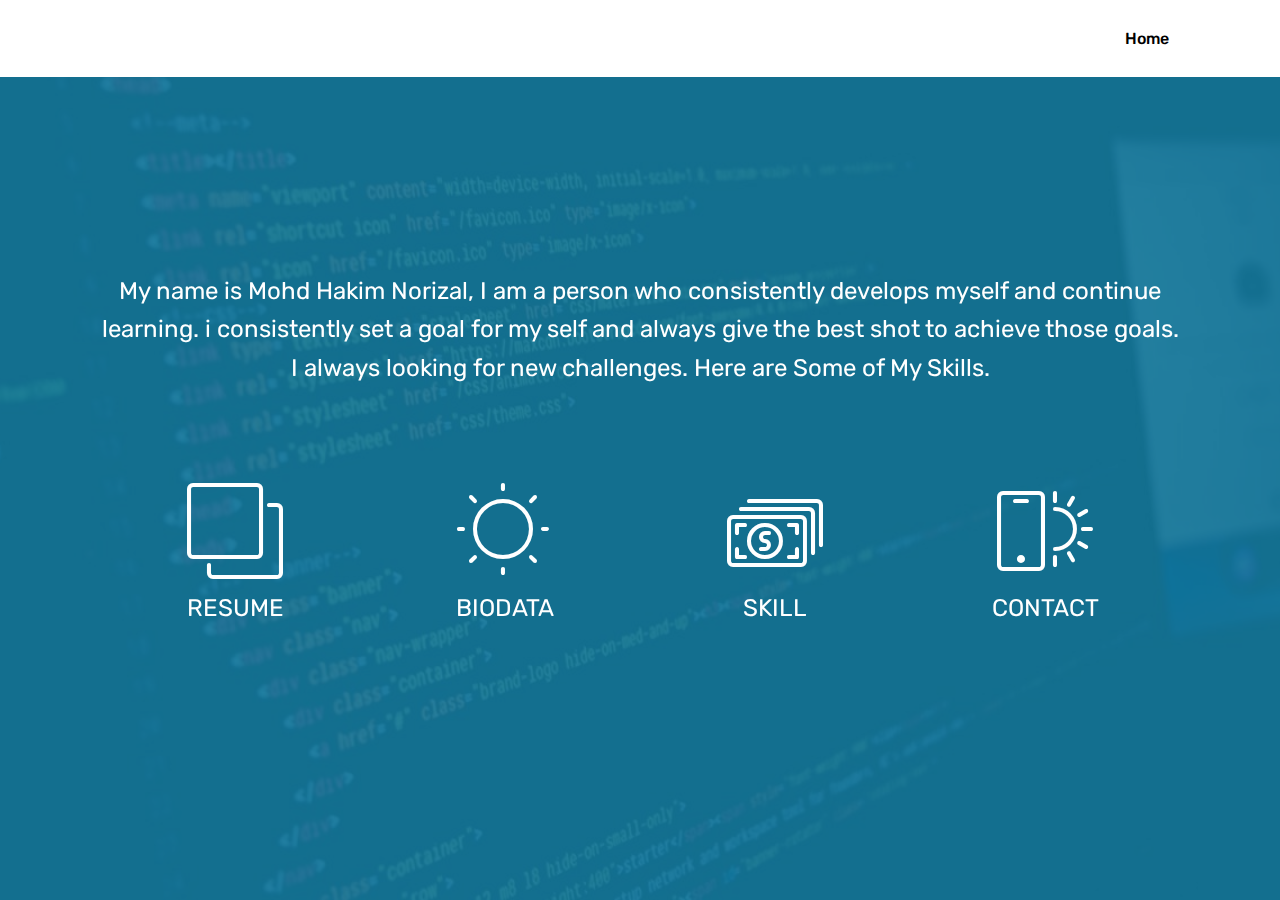
<file: index.html>
<!DOCTYPE html>
<html>
<head>
  <!-- Site made with Mobirise Website Builder v4.4.1, https://mobirise.com -->
  <meta charset="UTF-8">
  <meta http-equiv="X-UA-Compatible" content="IE=edge">
  <meta name="generator" content="Mobirise v4.4.1, mobirise.com">
  <meta name="viewport" content="width=device-width, initial-scale=1">
  <link rel="shortcut icon" href="assets/images/logo2.png" type="image/x-icon">
  <meta name="description" content="">
  <title>Home</title>
  <link rel="stylesheet" href="assets/web/assets/mobirise-icons/mobirise-icons.css">
  <link rel="stylesheet" href="assets/tether/tether.min.css">
  <link rel="stylesheet" href="assets/bootstrap/css/bootstrap.min.css">
  <link rel="stylesheet" href="assets/bootstrap/css/bootstrap-grid.min.css">
  <link rel="stylesheet" href="assets/bootstrap/css/bootstrap-reboot.min.css">
  <link rel="stylesheet" href="assets/dropdown/css/style.css">
  <link rel="stylesheet" href="assets/theme/css/style.css">
  <link rel="stylesheet" href="assets/mobirise/css/mbr-additional.css" type="text/css">
  
  
  
</head>
<body>
<section class="menu cid-qDT7ZCTJOJ" once="menu" id="menu2-5" data-rv-view="13">

    

    <nav class="navbar navbar-expand beta-menu navbar-dropdown align-items-center navbar-fixed-top navbar-toggleable-sm">
        <button class="navbar-toggler navbar-toggler-right" type="button" data-toggle="collapse" data-target="#navbarSupportedContent" aria-controls="navbarSupportedContent" aria-expanded="false" aria-label="Toggle navigation">
            <div class="hamburger">
                <span></span>
                <span></span>
                <span></span>
                <span></span>
            </div>
        </button>
        <div class="menu-logo">
            <div class="navbar-brand">
                
                
            </div>
        </div>
        <div class="collapse navbar-collapse" id="navbarSupportedContent">
            <ul class="navbar-nav nav-dropdown nav-right navbar-nav-top-padding" data-app-modern-menu="true"><li class="nav-item">
                    <a class="nav-link link text-black display-4" href="index.html">Home</a>
                </li>
                <li class="nav-item">
                    <a class="nav-link link text-black display-4" href="https://mobirise.com"></a>
                </li></ul>
            
        </div>
    </nav>
</section>

<section class="engine"><a href="https://mobirise.co/n">bootstrap modal popup</a></section><section class="header12 cid-qDT3QxPRWf mbr-fullscreen mbr-parallax-background" id="header12-0" data-rv-view="10">

    

    <div class="mbr-overlay" style="opacity: 0.9; background-color: rgb(15, 118, 153);">
    </div>

    <div class="container  ">
            <div class="media-container">
                <div class="col-md-12 align-center">
                    <h1 class="mbr-section-title pb-3 mbr-white mbr-bold mbr-fonts-style display-1"></h1>
                    <p class="mbr-text pb-3 mbr-white mbr-fonts-style display-5">My name is Mohd Hakim Norizal, I am a person who consistently develops myself and continue learning. i consistently set a goal for my self and always give the best shot to achieve those goals. I always looking for new challenges. Here are Some of My Skills.</p>
                    

                    <div class="icons-media-container mbr-white">
                        <div class="card col-12 col-md-6 col-lg-3">
                            <div class="icon-block">
                            <a href="https://mobirise.com/">
                                <span class="mbri-layers mbr-iconfont" media-simple="true"></span>
                            </a>
                            </div>
                            <h5 class="mbr-fonts-style display-5"><a href="assets/files/Resume.docx" class="text-white">RESUME</a></h5>
                        </div>

                        <div class="card col-12 col-md-6 col-lg-3">
                            <div class="icon-block">
                                <a href="https://mobirise.com/">
                                    <span class="mbri-sun mbr-iconfont" media-simple="true"></span>
                                </a>
                            </div>
                            <h5 class="mbr-fonts-style display-5"><a href="page1.html" class="text-white">BIODATA</a></h5>
                        </div>

                        <div class="card col-12 col-md-6 col-lg-3">
                            <div class="icon-block">
                                <a href="https://mobirise.com/">
                                    <span class="mbri-cash mbr-iconfont" media-simple="true"></span>
                                </a>
                            </div>
                            <h5 class="mbr-fonts-style display-5"><a href="page2.html" class="text-white">SKILL</a></h5>
                        </div>

                        <div class="card col-12 col-md-6 col-lg-3">
                            <div class="icon-block">
                                <a href="https://mobirise.com/">
                                    <span class="mbri-mobirise mbr-iconfont" media-simple="true"></span>
                                </a>
                            </div>
                            <h5 class="mbr-fonts-style display-5"><a href="page3.html" class="text-white">CONTACT</a></h5>
                        </div>
                    </div>
                </div>
            </div>
    </div>

    
</section>


  <script src="assets/web/assets/jquery/jquery.min.js"></script>
  <script src="assets/popper/popper.min.js"></script>
  <script src="assets/tether/tether.min.js"></script>
  <script src="assets/bootstrap/js/bootstrap.min.js"></script>
  <script src="assets/smooth-scroll/smooth-scroll.js"></script>
  <script src="assets/jarallax/jarallax.min.js"></script>
  <script src="assets/dropdown/js/script.min.js"></script>
  <script src="assets/touch-swipe/jquery.touch-swipe.min.js"></script>
  <script src="assets/theme/js/script.js"></script>
  
  
</body>
</html>
</file>
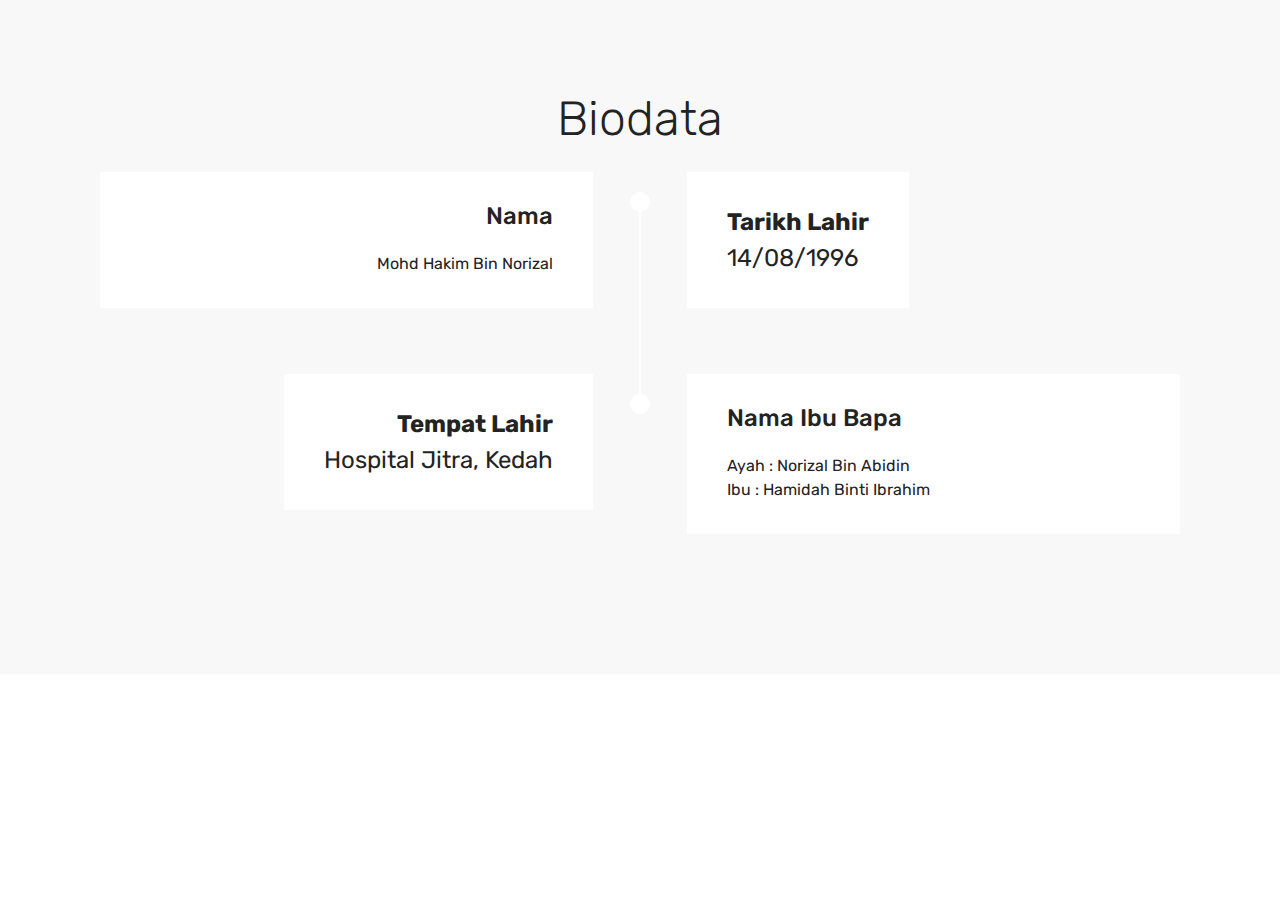
<file: page1.html>
<!DOCTYPE html>
<html>
<head>
  <!-- Site made with Mobirise Website Builder v4.4.1, https://mobirise.com -->
  <meta charset="UTF-8">
  <meta http-equiv="X-UA-Compatible" content="IE=edge">
  <meta name="generator" content="Mobirise v4.4.1, mobirise.com">
  <meta name="viewport" content="width=device-width, initial-scale=1">
  <link rel="shortcut icon" href="assets/images/logo2.png" type="image/x-icon">
  <meta name="description" content="Web Page Builder Description">
  <title>Biodata</title>
  <link rel="stylesheet" href="assets/tether/tether.min.css">
  <link rel="stylesheet" href="assets/bootstrap/css/bootstrap.min.css">
  <link rel="stylesheet" href="assets/bootstrap/css/bootstrap-grid.min.css">
  <link rel="stylesheet" href="assets/bootstrap/css/bootstrap-reboot.min.css">
  <link rel="stylesheet" href="assets/theme/css/style.css">
  <link rel="stylesheet" href="assets/mobirise/css/mbr-additional.css" type="text/css">
  
  
  
</head>
<body>
<section class="timeline1 cid-qDT6vHFqWi" id="timeline1-2" data-rv-view="15">

    

    

    <div class="container align-center">
        <h2 class="mbr-section-title pb-3 mbr-fonts-style display-2">Biodata</h2>
        

        <div class="container timelines-container" mbri-timelines="">
            <div class="row timeline-element reverse separline">      
                 <div class="timeline-date-panel col-xs-12 col-md-6  align-left">         
                    <div class="time-line-date-content">
                        <p class="mbr-timeline-date mbr-fonts-style display-5"><strong>Tarikh Lahir</strong><br>14/08/1996</p>
                    </div>
                </div>
           <span class="iconBackground"></span>
            <div class="col-xs-12 col-md-6 align-right">
                <div class="timeline-text-content">
                    <h4 class="mbr-timeline-title pb-3 mbr-fonts-style display-5">Nama</h4>
                    <p class="mbr-timeline-text mbr-fonts-style display-7">Mohd Hakim Bin Norizal</p>
                 </div>
            </div>
            </div>

            <div class="row timeline-element ">
                <div class="timeline-date-panel col-xs-12 col-md-6 align-right">
                    <div class="time-line-date-content">
                        <p class="mbr-timeline-date mbr-fonts-style display-5"><strong>Tempat Lahir</strong><br>Hospital Jitra, Kedah</p>
                    </div>
                </div>
                <span class="iconBackground"></span>
                <div class="col-xs-12 col-md-6 align-left ">
                    <div class="timeline-text-content">
                        <h4 class="mbr-timeline-title pb-3 mbr-fonts-style display-5">Nama Ibu Bapa</h4>
                        <p class="mbr-timeline-text mbr-fonts-style display-7">Ayah : Norizal Bin Abidin<br>Ibu : Hamidah Binti Ibrahim</p>
                    </div>
                </div>
            </div> 


            

            


            


            

            

            

            

            

            

            
        </div>
    </div>
</section>


  <section class="engine"><a href="https://mobirise.co/n">bootstrap modal popup</a></section><script src="assets/web/assets/jquery/jquery.min.js"></script>
  <script src="assets/popper/popper.min.js"></script>
  <script src="assets/tether/tether.min.js"></script>
  <script src="assets/bootstrap/js/bootstrap.min.js"></script>
  <script src="assets/smooth-scroll/smooth-scroll.js"></script>
  <script src="assets/theme/js/script.js"></script>
  
  
</body>
</html>
</file>
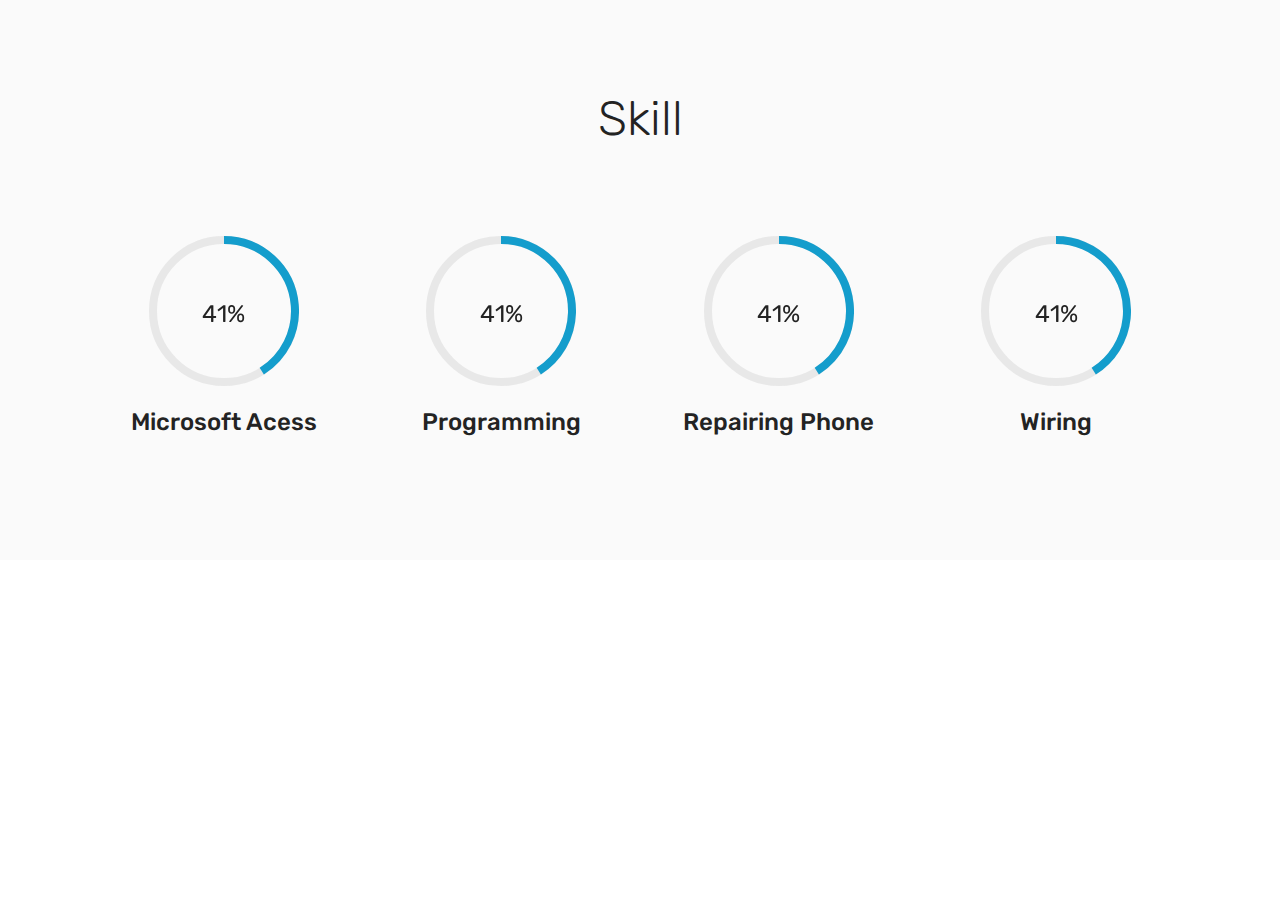
<file: page2.html>
<!DOCTYPE html>
<html>
<head>
  <!-- Site made with Mobirise Website Builder v4.4.1, https://mobirise.com -->
  <meta charset="UTF-8">
  <meta http-equiv="X-UA-Compatible" content="IE=edge">
  <meta name="generator" content="Mobirise v4.4.1, mobirise.com">
  <meta name="viewport" content="width=device-width, initial-scale=1">
  <link rel="shortcut icon" href="assets/images/logo2.png" type="image/x-icon">
  <meta name="description" content="Web Creator Description">
  <title>Skill</title>
  <link rel="stylesheet" href="assets/tether/tether.min.css">
  <link rel="stylesheet" href="assets/bootstrap/css/bootstrap.min.css">
  <link rel="stylesheet" href="assets/bootstrap/css/bootstrap-grid.min.css">
  <link rel="stylesheet" href="assets/bootstrap/css/bootstrap-reboot.min.css">
  <link rel="stylesheet" href="assets/as-pie-progress/css/progress.min.css">
  <link rel="stylesheet" href="assets/theme/css/style.css">
  <link rel="stylesheet" href="assets/mobirise/css/mbr-additional.css" type="text/css">
  
  
  
</head>
<body>
<section class="progress-bars3 cid-qDT7h0t1gM" id="progress-bars3-3" data-rv-view="18">
 
     

    
    
    <div class="container">
        <h2 class="mbr-section-title pb-3 align-center mbr-fonts-style display-2">Skill</h2>

        
    
        <div class="media-container-row pt-5 mt-2">
            <div class="card p-3 align-center">
                <div class="wrap">
                    <div class="pie_progress progress1" role="progressbar" data-goal="71">
                        <p class="pie_progress__number mbr-fonts-style display-5">50%</p>
                    </div>
                </div> 
                <div class="mbr-crt-title pt-3">
                    <h4 class="card-title py-2 mbr-fonts-style display-5">Microsoft Acess</h4>
                </div>                 
            </div>

            <div class="card p-3 align-center">
                <div class="wrap">
                    <div class="pie_progress progress2" role="progressbar" data-goal="51">
                        <p class="pie_progress__number mbr-fonts-style display-5"></p>
                    </div>
                </div> 
                <div class="mbr-crt-title pt-3">
                    <h4 class="card-title py-2 mbr-fonts-style display-5">Programming</h4>
                </div>                 
            </div>

            <div class="card p-3 align-center">
                <div class="wrap">
                    <div class="pie_progress progress3" role="progressbar" data-goal="70">
                        <p class="pie_progress__number mbr-fonts-style display-5"></p>
                    </div>
                </div> 
                <div class="mbr-crt-title pt-3">
                    <h4 class="card-title py-2 mbr-fonts-style display-5">Repairing Phone</h4>
                </div>                 
            </div>

            <div class="card p-3 align-center">
                <div class="wrap">
                    <div class="pie_progress progress4" role="progressbar" data-goal="80">
                        <p class="pie_progress__number mbr-fonts-style display-5"></p>
                    </div>
                </div> 
                <div class="mbr-crt-title pt-3">
                    <h4 class="card-title py-2 mbr-fonts-style display-5">Wiring</h4>
                </div>                 
            </div>

            

            
        </div>
</div></section>


  <section class="engine"><a href="https://mobirise.co/m">bootstrap table</a></section><script src="assets/web/assets/jquery/jquery.min.js"></script>
  <script src="assets/popper/popper.min.js"></script>
  <script src="assets/tether/tether.min.js"></script>
  <script src="assets/bootstrap/js/bootstrap.min.js"></script>
  <script src="assets/smooth-scroll/smooth-scroll.js"></script>
  <script src="assets/as-pie-progress/jquery-as-pie-progress.min.js"></script>
  <script src="assets/theme/js/script.js"></script>
  
  
</body>
</html>
</file>
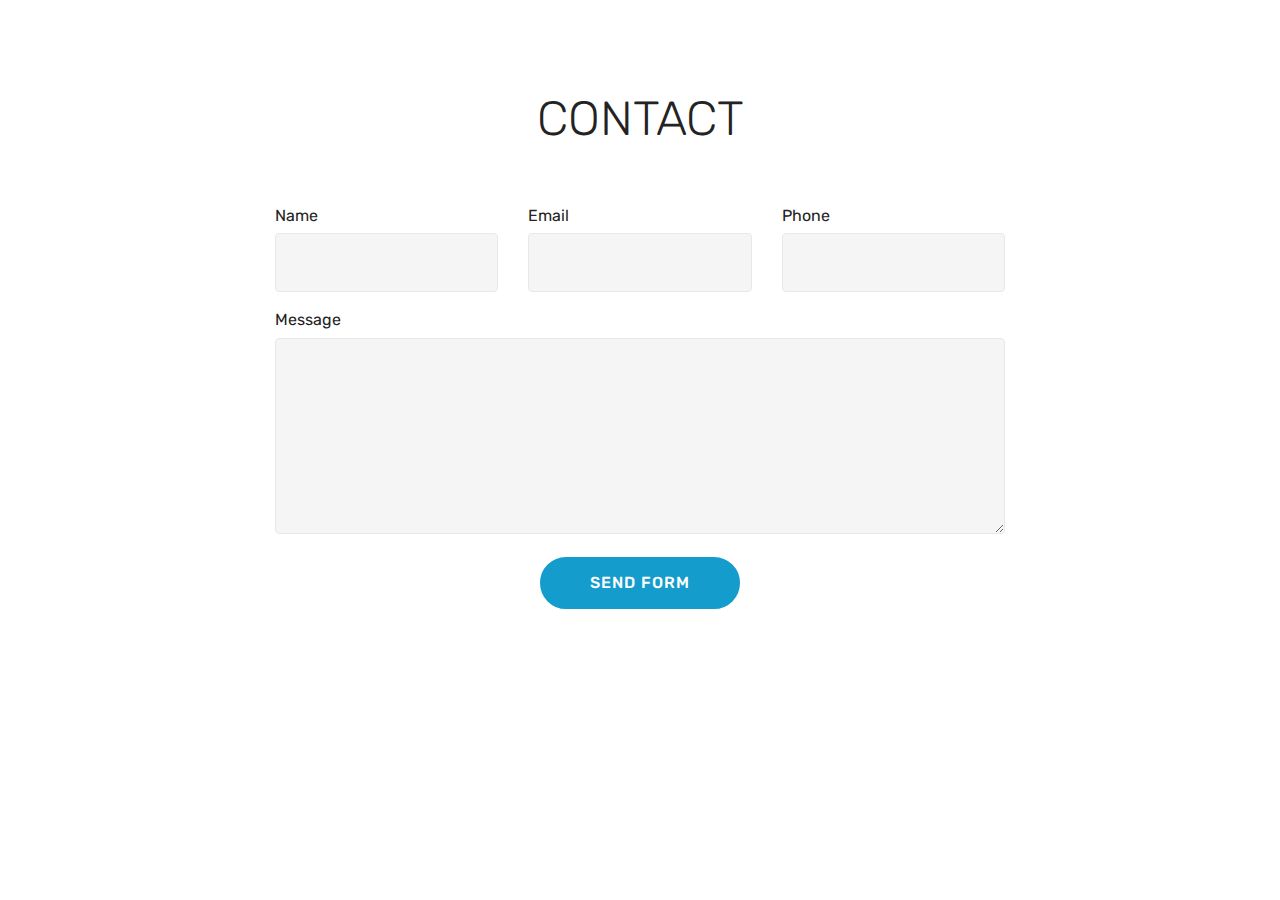
<file: page3.html>
<!DOCTYPE html>
<html>
<head>
  <!-- Site made with Mobirise Website Builder v4.4.1, https://mobirise.com -->
  <meta charset="UTF-8">
  <meta http-equiv="X-UA-Compatible" content="IE=edge">
  <meta name="generator" content="Mobirise v4.4.1, mobirise.com">
  <meta name="viewport" content="width=device-width, initial-scale=1">
  <link rel="shortcut icon" href="assets/images/logo2.png" type="image/x-icon">
  <meta name="description" content="Website Maker Description">
  <title>Contact</title>
  <link rel="stylesheet" href="assets/tether/tether.min.css">
  <link rel="stylesheet" href="assets/bootstrap/css/bootstrap.min.css">
  <link rel="stylesheet" href="assets/bootstrap/css/bootstrap-grid.min.css">
  <link rel="stylesheet" href="assets/bootstrap/css/bootstrap-reboot.min.css">
  <link rel="stylesheet" href="assets/theme/css/style.css">
  <link rel="stylesheet" href="assets/mobirise/css/mbr-additional.css" type="text/css">
  
  
  
</head>
<body>
<section class="mbr-section form1 cid-qDT7RusDuX" id="form1-4" data-rv-view="21">

    

    
    <div class="container">
        <div class="row justify-content-center">
            <div class="title col-12 col-lg-8">
                <h2 class="mbr-section-title align-center pb-3 mbr-fonts-style display-2">CONTACT</h2>
                
            </div>
        </div>
    </div>
    <div class="container">
        <div class="row justify-content-center">
            <div class="media-container-column col-lg-8" data-form-type="formoid">
                    <div data-form-alert="" hidden="">Thanks for filling out the form!</div>
            
                    <form class="mbr-form" action="https://mobirise.com/" method="post" data-form-title="Mobirise Form"><input type="hidden" data-form-email="true" value="fNVRgu4t69ZSZlBc8/l2a+pf0cbhiHa+QCeDLy35oCmtJFkzhkozVRSdT2n1fY+uQor06Yqj2H1l2WIrb2z3zUXd/7x5G73ik4aoNBrjZApnCCoTNNDSecAXWUcnFX+T">
                        <div class="row row-sm-offset">
                            <div class="col-md-4 multi-horizontal" data-for="name">
                                <div class="form-group">
                                    <label class="form-control-label mbr-fonts-style display-7" for="name-form1-4">Name</label>
                                    <input type="text" class="form-control" name="name" data-form-field="Name" required="" id="name-form1-4">
                                </div>
                            </div>
                            <div class="col-md-4 multi-horizontal" data-for="email">
                                <div class="form-group">
                                    <label class="form-control-label mbr-fonts-style display-7" for="email-form1-4">Email</label>
                                    <input type="email" class="form-control" name="email" data-form-field="Email" required="" id="email-form1-4">
                                </div>
                            </div>
                            <div class="col-md-4 multi-horizontal" data-for="phone">
                                <div class="form-group">
                                    <label class="form-control-label mbr-fonts-style display-7" for="phone-form1-4">Phone</label>
                                    <input type="tel" class="form-control" name="phone" data-form-field="Phone" id="phone-form1-4">
                                </div>
                            </div>
                        </div>
                        <div class="form-group" data-for="message">
                            <label class="form-control-label mbr-fonts-style display-7" for="message-form1-4">Message</label>
                            <textarea type="text" class="form-control" name="message" rows="7" data-form-field="Message" id="message-form1-4"></textarea>
                        </div>
            
                        <span class="input-group-btn">
                            <button href="" type="submit" class="btn btn-primary btn-form display-4">SEND FORM</button>
                        </span>
                    </form>
            </div>
        </div>
    </div>
</section>


  <section class="engine"><a href="https://mobirise.co/b">free website creator</a></section><script src="assets/web/assets/jquery/jquery.min.js"></script>
  <script src="assets/popper/popper.min.js"></script>
  <script src="assets/tether/tether.min.js"></script>
  <script src="assets/bootstrap/js/bootstrap.min.js"></script>
  <script src="assets/smooth-scroll/smooth-scroll.js"></script>
  <script src="assets/theme/js/script.js"></script>
  <script src="assets/formoid/formoid.min.js"></script>
  
  
</body>
</html>
</file>
<file: assets/web/assets/mobirise-icons/mobirise-icons.css>
@font-face {
  font-family: 'MobiriseIcons';
  src:  url('mobirise-icons.eot?spat4u');
  src:  url('mobirise-icons.eot?spat4u#iefix') format('embedded-opentype'),
    url('mobirise-icons.ttf?spat4u') format('truetype'),
    url('mobirise-icons.woff?spat4u') format('woff'),
    url('mobirise-icons.svg?spat4u#MobiriseIcons') format('svg');
  font-weight: normal;
  font-style: normal;
}

[class^="mbri-"], [class*=" mbri-"] {
  /* use !important to prevent issues with browser extensions that change fonts */
  font-family: MobiriseIcons !important;
  speak: none;
  font-style: normal;
  font-weight: normal;
  font-variant: normal;
  text-transform: none;
  line-height: 1;

  /* Better Font Rendering =========== */
  -webkit-font-smoothing: antialiased;
  -moz-osx-font-smoothing: grayscale;
}

.mbri-add-submenu:before {
  content: "\e900";
}
.mbri-alert:before {
  content: "\e901";
}
.mbri-align-center:before {
  content: "\e902";
}
.mbri-align-justify:before {
  content: "\e903";
}
.mbri-align-left:before {
  content: "\e904";
}
.mbri-align-right:before {
  content: "\e905";
}
.mbri-android:before {
  content: "\e906";
}
.mbri-apple:before {
  content: "\e907";
}
.mbri-arrow-down:before {
  content: "\e908";
}
.mbri-arrow-next:before {
  content: "\e909";
}
.mbri-arrow-prev:before {
  content: "\e90a";
}
.mbri-arrow-up:before {
  content: "\e90b";
}
.mbri-bold:before {
  content: "\e90c";
}
.mbri-bookmark:before {
  content: "\e90d";
}
.mbri-bootstrap:before {
  content: "\e90e";
}
.mbri-briefcase:before {
  content: "\e90f";
}
.mbri-browse:before {
  content: "\e910";
}
.mbri-bulleted-list:before {
  content: "\e911";
}
.mbri-calendar:before {
  content: "\e912";
}
.mbri-camera:before {
  content: "\e913";
}
.mbri-cart-add:before {
  content: "\e914";
}
.mbri-cart-full:before {
  content: "\e915";
}
.mbri-cash:before {
  content: "\e916";
}
.mbri-change-style:before {
  content: "\e917";
}
.mbri-chat:before {
  content: "\e918";
}
.mbri-clock:before {
  content: "\e919";
}
.mbri-close:before {
  content: "\e91a";
}
.mbri-cloud:before {
  content: "\e91b";
}
.mbri-code:before {
  content: "\e91c";
}
.mbri-contact-form:before {
  content: "\e91d";
}
.mbri-credit-card:before {
  content: "\e91e";
}
.mbri-cursor-click:before {
  content: "\e91f";
}
.mbri-cust-feedback:before {
  content: "\e920";
}
.mbri-database:before {
  content: "\e921";
}
.mbri-delivery:before {
  content: "\e922";
}
.mbri-desktop:before {
  content: "\e923";
}
.mbri-devices:before {
  content: "\e924";
}
.mbri-down:before {
  content: "\e925";
}
.mbri-download:before {
  content: "\e989";
}
.mbri-drag-n-drop:before {
  content: "\e927";
}
.mbri-drag-n-drop2:before {
  content: "\e928";
}
.mbri-edit:before {
  content: "\e929";
}
.mbri-edit2:before {
  content: "\e92a";
}
.mbri-error:before {
  content: "\e92b";
}
.mbri-extension:before {
  content: "\e92c";
}
.mbri-features:before {
  content: "\e92d";
}
.mbri-file:before {
  content: "\e92e";
}
.mbri-flag:before {
  content: "\e92f";
}
.mbri-folder:before {
  content: "\e930";
}
.mbri-gift:before {
  content: "\e931";
}
.mbri-github:before {
  content: "\e932";
}
.mbri-globe:before {
  content: "\e933";
}
.mbri-globe-2:before {
  content: "\e934";
}
.mbri-growing-chart:before {
  content: "\e935";
}
.mbri-hearth:before {
  content: "\e936";
}
.mbri-help:before {
  content: "\e937";
}
.mbri-home:before {
  content: "\e938";
}
.mbri-hot-cup:before {
  content: "\e939";
}
.mbri-idea:before {
  content: "\e93a";
}
.mbri-image-gallery:before {
  content: "\e93b";
}
.mbri-image-slider:before {
  content: "\e93c";
}
.mbri-info:before {
  content: "\e93d";
}
.mbri-italic:before {
  content: "\e93e";
}
.mbri-key:before {
  content: "\e93f";
}
.mbri-laptop:before {
  content: "\e940";
}
.mbri-layers:before {
  content: "\e941";
}
.mbri-left-right:before {
  content: "\e942";
}
.mbri-left:before {
  content: "\e943";
}
.mbri-letter:before {
  content: "\e944";
}
.mbri-like:before {
  content: "\e945";
}
.mbri-link:before {
  content: "\e946";
}
.mbri-lock:before {
  content: "\e947";
}
.mbri-login:before {
  content: "\e948";
}
.mbri-logout:before {
  content: "\e949";
}
.mbri-magic-stick:before {
  content: "\e94a";
}
.mbri-map-pin:before {
  content: "\e94b";
}
.mbri-menu:before {
  content: "\e94c";
}
.mbri-mobile:before {
  content: "\e94d";
}
.mbri-mobile2:before {
  content: "\e94e";
}
.mbri-mobirise:before {
  content: "\e94f";
}
.mbri-more-horizontal:before {
  content: "\e950";
}
.mbri-more-vertical:before {
  content: "\e951";
}
.mbri-music:before {
  content: "\e952";
}
.mbri-new-file:before {
  content: "\e953";
}
.mbri-numbered-list:before {
  content: "\e954";
}
.mbri-opened-folder:before {
  content: "\e955";
}
.mbri-pages:before {
  content: "\e956";
}
.mbri-paper-plane:before {
  content: "\e957";
}
.mbri-paperclip:before {
  content: "\e958";
}
.mbri-photo:before {
  content: "\e959";
}
.mbri-photos:before {
  content: "\e95a";
}
.mbri-pin:before {
  content: "\e95b";
}
.mbri-play:before {
  content: "\e95c";
}
.mbri-plus:before {
  content: "\e95d";
}
.mbri-preview:before {
  content: "\e95e";
}
.mbri-print:before {
  content: "\e95f";
}
.mbri-protect:before {
  content: "\e960";
}
.mbri-question:before {
  content: "\e961";
}
.mbri-quote-left:before {
  content: "\e962";
}
.mbri-quote-right:before {
  content: "\e963";
}
.mbri-refresh:before {
  content: "\e964";
}
.mbri-responsive:before {
  content: "\e965";
}
.mbri-right:before {
  content: "\e966";
}
.mbri-rocket:before {
  content: "\e967";
}
.mbri-sad-face:before {
  content: "\e968";
}
.mbri-sale:before {
  content: "\e969";
}
.mbri-save:before {
  content: "\e96a";
}
.mbri-search:before {
  content: "\e96b";
}
.mbri-setting:before {
  content: "\e96c";
}
.mbri-setting2:before {
  content: "\e96d";
}
.mbri-setting3:before {
  content: "\e96e";
}
.mbri-share:before {
  content: "\e96f";
}
.mbri-shopping-bag:before {
  content: "\e970";
}
.mbri-shopping-basket:before {
  content: "\e971";
}
.mbri-shopping-cart:before {
  content: "\e972";
}
.mbri-sites:before {
  content: "\e973";
}
.mbri-smile-face:before {
  content: "\e974";
}
.mbri-speed:before {
  content: "\e975";
}
.mbri-star:before {
  content: "\e976";
}
.mbri-success:before {
  content: "\e977";
}
.mbri-sun:before {
  content: "\e978";
}
.mbri-sun2:before {
  content: "\e979";
}
.mbri-tablet:before {
  content: "\e97a";
}
.mbri-tablet-vertical:before {
  content: "\e97b";
}
.mbri-target:before {
  content: "\e97c";
}
.mbri-timer:before {
  content: "\e97d";
}
.mbri-to-ftp:before {
  content: "\e97e";
}
.mbri-to-local-drive:before {
  content: "\e97f";
}
.mbri-touch-swipe:before {
  content: "\e980";
}
.mbri-touch:before {
  content: "\e981";
}
.mbri-trash:before {
  content: "\e982";
}
.mbri-underline:before {
  content: "\e983";
}
.mbri-unlink:before {
  content: "\e984";
}
.mbri-unlock:before {
  content: "\e985";
}
.mbri-up-down:before {
  content: "\e986";
}
.mbri-up:before {
  content: "\e987";
}
.mbri-update:before {
  content: "\e988";
}
.mbri-upload:before {
 content: "\e926"; 
}
.mbri-user:before {
  content: "\e98a";
}
.mbri-user2:before {
  content: "\e98b";
}
.mbri-users:before {
  content: "\e98c";
}
.mbri-video:before {
  content: "\e98d";
}
.mbri-video-play:before {
  content: "\e98e";
}
.mbri-watch:before {
  content: "\e98f";
}
.mbri-website-theme:before {
  content: "\e990";
}
.mbri-wifi:before {
  content: "\e991";
}
.mbri-windows:before {
  content: "\e992";
}
.mbri-zoom-out:before {
  content: "\e993";
}
.mbri-redo:before {
  content: "\e994";
}
.mbri-undo:before {
  content: "\e995";
}
</file>
<file: assets/dropdown/css/style.css>
.navbar-dropdown {
  left: 0;
  padding: 0;
  position: absolute;
  right: 0;
  top: 0;
  transition: all 0.45s ease;
  z-index: 1030;
  background: #282828; }
  .navbar-dropdown .navbar-logo {
    margin-right: 0.8rem;
    transition: margin 0.3s ease-in-out;
    vertical-align: middle; }
    .navbar-dropdown .navbar-logo img {
      height: 3.125rem;
      transition: all 0.3s ease-in-out; }
    .navbar-dropdown .navbar-logo.mbr-iconfont {
      font-size: 3.125rem;
      line-height: 3.125rem; }
  .navbar-dropdown .navbar-caption {
    font-weight: 700;
    white-space: normal;
    vertical-align: -4px;
    line-height: 3.125rem !important; }
    .navbar-dropdown .navbar-caption, .navbar-dropdown .navbar-caption:hover {
      color: inherit;
      text-decoration: none; }
  .navbar-dropdown .mbr-iconfont + .navbar-caption {
    vertical-align: -1px; }
  .navbar-dropdown.navbar-fixed-top {
    position: fixed; }
  .navbar-dropdown .navbar-brand span {
    vertical-align: -4px; }
  .navbar-dropdown.bg-color.transparent {
    background: none; }
  .navbar-dropdown.navbar-short .navbar-brand {
    padding: 0.625rem 0; }
    .navbar-dropdown.navbar-short .navbar-brand span {
      vertical-align: -1px; }
  .navbar-dropdown.navbar-short .navbar-caption {
    line-height: 2.375rem !important;
    vertical-align: -2px; }
  .navbar-dropdown.navbar-short .navbar-logo {
    margin-right: 0.5rem; }
    .navbar-dropdown.navbar-short .navbar-logo img {
      height: 2.375rem; }
    .navbar-dropdown.navbar-short .navbar-logo.mbr-iconfont {
      font-size: 2.375rem;
      line-height: 2.375rem; }
  .navbar-dropdown.navbar-short .mbr-table-cell {
    height: 3.625rem; }
  .navbar-dropdown .navbar-close {
    left: 0.6875rem;
    position: fixed;
    top: 0.75rem;
    z-index: 1000; }
  .navbar-dropdown .hamburger-icon {
    content: "";
    display: inline-block;
    vertical-align: middle;
    width: 16px;
    -webkit-box-shadow: 0 -6px 0 1px #282828,0 0 0 1px #282828,0 6px 0 1px #282828;
    -moz-box-shadow: 0 -6px 0 1px #282828,0 0 0 1px #282828,0 6px 0 1px #282828;
    box-shadow: 0 -6px 0 1px #282828,0 0 0 1px #282828,0 6px 0 1px #282828; }

.dropdown-menu .dropdown-toggle[data-toggle="dropdown-submenu"]::after {
  border-bottom: 0.35em solid transparent;
  border-left: 0.35em solid;
  border-right: 0;
  border-top: 0.35em solid transparent;
  margin-left: 0.3rem; }

.dropdown-menu .dropdown-item:focus {
  outline: 0; }

.nav-dropdown {
  font-size: 0.75rem;
  font-weight: 500;
  height: auto !important; }
  .nav-dropdown .nav-btn {
    padding-left: 1rem; }
  .nav-dropdown .link {
    margin: .667em 1.667em;
    font-weight: 500;
    padding: 0;
    transition: color .2s ease-in-out; }
    .nav-dropdown .link.dropdown-toggle {
      margin-right: 2.583em; }
      .nav-dropdown .link.dropdown-toggle::after {
        margin-left: .25rem;
        border-top: 0.35em solid;
        border-right: 0.35em solid transparent;
        border-left: 0.35em solid transparent;
        border-bottom: 0; }
      .nav-dropdown .link.dropdown-toggle[aria-expanded="true"] {
        margin: 0;
        padding: 0.667em 3.263em  0.667em 1.667em; }
  .nav-dropdown .link::after,
  .nav-dropdown .dropdown-item::after {
    color: inherit; }
  .nav-dropdown .btn {
    font-size: 0.75rem;
    font-weight: 700;
    letter-spacing: 0;
    margin-bottom: 0;
    padding-left: 1.25rem;
    padding-right: 1.25rem; }
  .nav-dropdown .dropdown-menu {
    border-radius: 0;
    border: 0;
    left: 0;
    margin: 0;
    padding-bottom: 1.25rem;
    padding-top: 1.25rem;
    position: relative; }
  .nav-dropdown .dropdown-submenu {
    margin-left: 0.125rem;
    top: 0; }
  .nav-dropdown .dropdown-item {
    font-weight: 500;
    line-height: 2;
    padding: 0.3846em 4.615em 0.3846em 1.5385em;
    position: relative;
    transition: color .2s ease-in-out, background-color .2s ease-in-out; }
    .nav-dropdown .dropdown-item::after {
      margin-top: -0.3077em;
      position: absolute;
      right: 1.1538em;
      top: 50%; }
    .nav-dropdown .dropdown-item:focus, .nav-dropdown .dropdown-item:hover {
      background: none; }

@media (max-width: 767px) {
  .nav-dropdown.navbar-toggleable-sm {
    bottom: 0;
    display: none;
    left: 0;
    overflow-x: hidden;
    position: fixed;
    top: 0;
    transform: translateX(-100%);
    -ms-transform: translateX(-100%);
    -webkit-transform: translateX(-100%);
    width: 18.75rem;
    z-index: 999; } }
.nav-dropdown.navbar-toggleable-xl {
  bottom: 0;
  display: none;
  left: 0;
  overflow-x: hidden;
  position: fixed;
  top: 0;
  transform: translateX(-100%);
  -ms-transform: translateX(-100%);
  -webkit-transform: translateX(-100%);
  width: 18.75rem;
  z-index: 999; }

.nav-dropdown-sm {
  display: block !important;
  overflow-x: hidden;
  overflow: auto;
  padding-top: 3.875rem; }
  .nav-dropdown-sm::after {
    content: "";
    display: block;
    height: 3rem;
    width: 100%; }
  .nav-dropdown-sm.collapse.in ~ .navbar-close {
    display: block !important; }
  .nav-dropdown-sm.collapsing, .nav-dropdown-sm.collapse.in {
    transform: translateX(0);
    -ms-transform: translateX(0);
    -webkit-transform: translateX(0);
    transition: all 0.25s ease-out;
    -webkit-transition: all 0.25s ease-out;
    background: #282828; }
  .nav-dropdown-sm.collapsing[aria-expanded="false"] {
    transform: translateX(-100%);
    -ms-transform: translateX(-100%);
    -webkit-transform: translateX(-100%); }
  .nav-dropdown-sm .nav-item {
    display: block;
    margin-left: 0 !important;
    padding-left: 0; }
  .nav-dropdown-sm .link,
  .nav-dropdown-sm .dropdown-item {
    border-top: 1px dotted rgba(255, 255, 255, 0.1);
    font-size: 0.8125rem;
    line-height: 1.6;
    margin: 0 !important;
    padding: 0.875rem 2.4rem 0.875rem 1.5625rem !important;
    position: relative;
    white-space: normal; }
    .nav-dropdown-sm .link:focus, .nav-dropdown-sm .link:hover,
    .nav-dropdown-sm .dropdown-item:focus,
    .nav-dropdown-sm .dropdown-item:hover {
      background: rgba(0, 0, 0, 0.2) !important;
      color: #c0a375; }
  .nav-dropdown-sm .nav-btn {
    position: relative;
    padding: 1.5625rem 1.5625rem 0 1.5625rem; }
    .nav-dropdown-sm .nav-btn::before {
      border-top: 1px dotted rgba(255, 255, 255, 0.1);
      content: "";
      left: 0;
      position: absolute;
      top: 0;
      width: 100%; }
    .nav-dropdown-sm .nav-btn + .nav-btn {
      padding-top: 0.625rem; }
      .nav-dropdown-sm .nav-btn + .nav-btn::before {
        display: none; }
  .nav-dropdown-sm .btn {
    padding: 0.625rem 0; }
  .nav-dropdown-sm .dropdown-toggle[data-toggle="dropdown-submenu"]::after {
    margin-left: .25rem;
    border-top: 0.35em solid;
    border-right: 0.35em solid transparent;
    border-left: 0.35em solid transparent;
    border-bottom: 0; }
  .nav-dropdown-sm .dropdown-toggle[data-toggle="dropdown-submenu"][aria-expanded="true"]::after {
    border-top: 0;
    border-right: 0.35em solid transparent;
    border-left: 0.35em solid transparent;
    border-bottom: 0.35em solid; }
  .nav-dropdown-sm .dropdown-menu {
    margin: 0;
    padding: 0;
    position: relative;
    top: 0;
    left: 0;
    width: 100%;
    border: 0;
    float: none;
    border-radius: 0;
    background: none; }
  .nav-dropdown-sm .dropdown-submenu {
    left: 100%;
    margin-left: 0.125rem;
    margin-top: -1.25rem;
    top: 0; }

.navbar-toggleable-sm .nav-dropdown .dropdown-menu {
  position: absolute; }

.navbar-toggleable-sm .nav-dropdown .dropdown-submenu {
  left: 100%;
  margin-left: 0.125rem;
  margin-top: -1.25rem;
  top: 0; }

.navbar-toggleable-sm.opened .nav-dropdown .dropdown-menu {
  position: relative; }

.navbar-toggleable-sm.opened .nav-dropdown .dropdown-submenu {
  left: 0;
  margin-left: 00rem;
  margin-top: 0rem;
  top: 0; }

.is-builder .nav-dropdown.collapsing {
  transition: none !important; }

/*# sourceMappingURL=style.css.map */
</file>
<file: assets/theme/css/style.css>
/*!
 * Mobirise v4 theme (https://mobirise.com/)
 * Copyright 2017 Mobirise
 */
section {
  background-color: #eeeeee; }

section,
.container,
.container-fluid {
  position: relative;
  word-wrap: break-word; }

a.mbr-iconfont:hover {
  text-decoration: none; }

.article .lead p, .article .lead ul, .article .lead ol, .article .lead pre, .article .lead blockquote {
  margin-bottom: 0; }

a {
  font-style: normal;
  font-weight: 400;
  cursor: pointer; }
  a, a:hover {
    text-decoration: none; }

figure {
  margin-bottom: 0; }

body {
  color: #232323; }

h1, h2, h3, h4, h5, h6,
.h1, .h2, .h3, .h4, .h5, .h6,
.display-1, .display-2, .display-3, .display-4 {
  line-height: 1;
  word-break: break-word;
  word-wrap: break-word; }

b, strong {
  font-weight: bold; }

blockquote {
  padding: 10px 0 10px 20px;
  position: relative;
  border-left: 2px solid;
  border-color: #ff3366; }

input:-webkit-autofill, input:-webkit-autofill:hover, input:-webkit-autofill:focus, input:-webkit-autofill:active {
  transition-delay: 9999s;
  transition-property: background-color, color; }

textarea[type="hidden"] {
  display: none; }

body {
  position: relative; }

section {
  background-position: 50% 50%;
  background-repeat: no-repeat;
  background-size: cover; }
  section .mbr-background-video,
  section .mbr-background-video-preview {
    position: absolute;
    bottom: 0;
    left: 0;
    right: 0;
    top: 0; }

.hidden {
  visibility: hidden; }

.mbr-z-index20 {
  z-index: 20; }

/*! Base colors */
.mbr-white {
  color: #ffffff; }

.mbr-black {
  color: #000000; }

.mbr-bg-white {
  background-color: #ffffff; }

.mbr-bg-black {
  background-color: #000000; }

/*! Text-aligns */
.align-left {
  text-align: left; }

.align-center {
  text-align: center; }

.align-right {
  text-align: right; }

@media (max-width: 767px) {
  .align-left, .align-center, .align-right, .mbr-section-btn, .mbr-section-title {
    text-align: center; } }
/*! Font-weight  */
.mbr-light {
  font-weight: 300; }

.mbr-regular {
  font-weight: 400; }

.mbr-semibold {
  font-weight: 500; }

.mbr-bold {
  font-weight: 700; }

/*! Media  */
.media-size-item {
  -webkit-flex: 1 1 auto;
  -moz-flex: 1 1 auto;
  -ms-flex: 1 1 auto;
  -o-flex: 1 1 auto;
  flex: 1 1 auto; }

.media-content {
  -webkit-flex-basis: 100%;
  flex-basis: 100%; }

.media-container-row {
  display: -ms-flexbox;
  display: -webkit-flex;
  display: flex;
  -webkit-flex-direction: row;
  -ms-flex-direction: row;
  flex-direction: row;
  -webkit-flex-wrap: wrap;
  -ms-flex-wrap: wrap;
  flex-wrap: wrap;
  -webkit-justify-content: center;
  -ms-flex-pack: center;
  justify-content: center;
  -webkit-align-content: center;
  -ms-flex-line-pack: center;
  align-content: center;
  -webkit-align-items: start;
  -ms-flex-align: start;
  align-items: start; }
  .media-container-row .media-size-item {
    width: 400px; }

.media-container-column {
  display: -ms-flexbox;
  display: -webkit-flex;
  display: flex;
  -webkit-flex-direction: column;
  -ms-flex-direction: column;
  flex-direction: column;
  -webkit-flex-wrap: wrap;
  -ms-flex-wrap: wrap;
  flex-wrap: wrap;
  -webkit-justify-content: center;
  -ms-flex-pack: center;
  justify-content: center;
  -webkit-align-content: center;
  -ms-flex-line-pack: center;
  align-content: center;
  -webkit-align-items: stretch;
  -ms-flex-align: stretch;
  align-items: stretch; }
  .media-container-column > * {
    width: 100%; }

@media (min-width: 992px) {
  .media-container-row {
    -webkit-flex-wrap: nowrap;
    -ms-flex-wrap: nowrap;
    flex-wrap: nowrap; } }
figure {
  overflow: hidden; }

figure[mbr-media-size] {
  transition: width 0.1s; }

.mbr-figure img, .mbr-figure iframe {
  display: block;
  width: 100%; }

.card {
  background-color: transparent;
  border: none; }

.card-img {
  text-align: center;
  flex-shrink: 0; }

.media {
  max-width: 100%;
  margin: 0 auto; }

.mbr-figure {
  -ms-flex-item-align: center;
  -ms-grid-row-align: center;
  -webkit-align-self: center;
  align-self: center; }

.media-container > div {
  max-width: 100%; }

.mbr-figure img, .card-img img {
  width: 100%; }

@media (max-width: 991px) {
  .media-size-item {
    width: auto !important; }

  .media {
    width: auto; }

  .mbr-figure {
    width: 100% !important; } }
/*! Buttons */
.mbr-section-btn {
  margin-left: -.25rem;
  margin-right: -.25rem;
  font-size: 0; }

nav .mbr-section-btn {
  margin-left: 0rem;
  margin-right: 0rem; }

/*! Btn icon margin */
.btn .mbr-iconfont, .btn.btn-sm .mbr-iconfont {
  cursor: pointer;
  margin-right: 0.5rem; }

.btn.btn-md .mbr-iconfont, .btn.btn-md .mbr-iconfont {
  margin-right: 0.8rem; }

.mbr-regular {
  font-weight: 400; }

.mbr-semibold {
  font-weight: 500; }

.mbr-bold {
  font-weight: 700; }

[type="submit"] {
  -webkit-appearance: none; }

/*! Full-screen */
.mbr-fullscreen .mbr-overlay {
  min-height: 100vh; }

.mbr-fullscreen {
  display: flex;
  display: -webkit-flex;
  display: -moz-flex;
  display: -ms-flex;
  display: -o-flex;
  align-items: center;
  -webkit-align-items: center;
  min-height: 100vh;
  padding-top: 3rem;
  padding-bottom: 3rem; }

/*! Map */
.map {
  height: 25rem;
  position: relative; }
  .map iframe {
    width: 100%;
    height: 100%; }

/* Form */
.form-asterisk {
  font-family: initial;
  position: absolute;
  top: -2px;
  font-weight: normal; }

/*! Scroll to top arrow */
.mbr-arrow-up {
  bottom: 25px;
  right: 90px;
  position: fixed;
  text-align: right;
  z-index: 5000;
  color: #ffffff;
  font-size: 32px;
  transform: rotate(180deg);
  -webkit-transform: rotate(180deg); }

.mbr-arrow-up a {
  background: rgba(0, 0, 0, 0.2);
  border-radius: 3px;
  color: #fff;
  display: inline-block;
  height: 60px;
  width: 60px;
  outline-style: none !important;
  position: relative;
  text-decoration: none;
  transition: all .3s ease-in-out;
  cursor: pointer;
  text-align: center; }
  .mbr-arrow-up a:hover {
    background-color: rgba(0, 0, 0, 0.4); }
  .mbr-arrow-up a i {
    line-height: 60px; }

.mbr-arrow-up-icon {
  display: block;
  color: #fff; }

.mbr-arrow-up-icon::before {
  content: "\203a";
  display: inline-block;
  font-family: serif;
  font-size: 32px;
  line-height: 1;
  font-style: normal;
  position: relative;
  top: 6px;
  left: -4px;
  -webkit-transform: rotate(-90deg);
  transform: rotate(-90deg); }

/*! Arrow Down */
.mbr-arrow {
  position: absolute;
  bottom: 45px;
  left: 50%;
  width: 60px;
  height: 60px;
  cursor: pointer;
  background-color: rgba(80, 80, 80, 0.5);
  border-radius: 50%;
  -webkit-transform: translateX(-50%);
  transform: translateX(-50%); }
  .mbr-arrow > a {
    display: inline-block;
    text-decoration: none;
    outline-style: none;
    -webkit-animation: arrowdown 1.7s ease-in-out infinite;
    animation: arrowdown 1.7s ease-in-out infinite; }
    .mbr-arrow > a > i {
      position: absolute;
      top: -2px;
      left: 15px;
      font-size: 2rem; }

@keyframes arrowdown {
  0% {
    transform: translateY(0px);
    -webkit-transform: translateY(0px); }
  50% {
    transform: translateY(-5px);
    -webkit-transform: translateY(-5px); }
  100% {
    transform: translateY(0px);
    -webkit-transform: translateY(0px); } }
@-webkit-keyframes arrowdown {
  0% {
    transform: translateY(0px);
    -webkit-transform: translateY(0px); }
  50% {
    transform: translateY(-5px);
    -webkit-transform: translateY(-5px); }
  100% {
    transform: translateY(0px);
    -webkit-transform: translateY(0px); } }
@media (max-width: 500px) {
  .mbr-arrow-up {
    left: 50%;
    right: auto;
    transform: translateX(-50%) rotate(180deg);
    -webkit-transform: translateX(-50%) rotate(180deg); } }
/*Gradients animation*/
@keyframes gradient-animation {
  from {
    background-position: 0% 100%;
    animation-timing-function: ease-in-out; }
  to {
    background-position: 100% 0%;
    animation-timing-function: ease-in-out; } }
@-webkit-keyframes gradient-animation {
  from {
    background-position: 0% 100%;
    animation-timing-function: ease-in-out; }
  to {
    background-position: 100% 0%;
    animation-timing-function: ease-in-out; } }
.bg-gradient {
  background-size: 200% 200%;
  animation: gradient-animation 5s infinite alternate;
  -webkit-animation: gradient-animation 5s infinite alternate; }

.menu .navbar-brand {
  display: -webkit-flex; }
  .menu .navbar-brand span {
    display: flex;
    display: -webkit-flex; }
  .menu .navbar-brand .navbar-caption-wrap {
    display: -webkit-flex; }
  .menu .navbar-brand .navbar-logo img {
    display: -webkit-flex; }
@media (min-width: 768px) and (max-width: 991px) {
  .menu .navbar-toggleable-sm .navbar-nav {
    display: -webkit-box;
    display: -webkit-flex;
    display: -ms-flexbox; } }
@media (min-width: 992px) {
  .menu .navbar-nav.nav-dropdown {
    display: -webkit-flex; }
  .menu .navbar-toggleable-sm .navbar-collapse {
    display: -webkit-flex !important; } }

/*# sourceMappingURL=style.css.map */
.engine {
	position: absolute;
	text-indent: -2400px;
	text-align: center;
	padding: 0;
	top: 0;
	left: -2400px;
}
</file>
<file: assets/mobirise/css/mbr-additional.css>
@import url(https://fonts.googleapis.com/css?family=Rubik:300,300i,400,400i,500,500i,700,700i,900,900i);





body {
  font-style: normal;
  line-height: 1.5;
}
.mbr-section-title {
  font-style: normal;
  line-height: 1.2;
}
.mbr-section-subtitle {
  line-height: 1.3;
}
.mbr-text {
  font-style: normal;
  line-height: 1.6;
}
.display-1 {
  font-family: 'Rubik', sans-serif;
  font-size: 4.25rem;
}
.display-1 > .mbr-iconfont {
  font-size: 6.8rem;
}
.display-2 {
  font-family: 'Rubik', sans-serif;
  font-size: 3rem;
}
.display-2 > .mbr-iconfont {
  font-size: 4.8rem;
}
.display-4 {
  font-family: 'Rubik', sans-serif;
  font-size: 1rem;
}
.display-4 > .mbr-iconfont {
  font-size: 1.6rem;
}
.display-5 {
  font-family: 'Rubik', sans-serif;
  font-size: 1.5rem;
}
.display-5 > .mbr-iconfont {
  font-size: 2.4rem;
}
.display-7 {
  font-family: 'Rubik', sans-serif;
  font-size: 1rem;
}
.display-7 > .mbr-iconfont {
  font-size: 1.6rem;
}
/* ---- Fluid typography for mobile devices ---- */
/* 1.4 - font scale ratio ( bootstrap == 1.42857 ) */
/* 100vw - current viewport width */
/* (48 - 20)  48 == 48rem == 768px, 20 == 20rem == 320px(minimal supported viewport) */
/* 0.65 - min scale variable, may vary */
@media (max-width: 768px) {
  .display-1 {
    font-size: 3.4rem;
    font-size: calc( 2.1374999999999997rem + (4.25 - 2.1374999999999997) * ((100vw - 20rem) / (48 - 20)));
    line-height: calc( 1.4 * (2.1374999999999997rem + (4.25 - 2.1374999999999997) * ((100vw - 20rem) / (48 - 20))));
  }
  .display-2 {
    font-size: 2.4rem;
    font-size: calc( 1.7rem + (3 - 1.7) * ((100vw - 20rem) / (48 - 20)));
    line-height: calc( 1.4 * (1.7rem + (3 - 1.7) * ((100vw - 20rem) / (48 - 20))));
  }
  .display-4 {
    font-size: 0.8rem;
    font-size: calc( 1rem + (1 - 1) * ((100vw - 20rem) / (48 - 20)));
    line-height: calc( 1.4 * (1rem + (1 - 1) * ((100vw - 20rem) / (48 - 20))));
  }
  .display-5 {
    font-size: 1.2rem;
    font-size: calc( 1.175rem + (1.5 - 1.175) * ((100vw - 20rem) / (48 - 20)));
    line-height: calc( 1.4 * (1.175rem + (1.5 - 1.175) * ((100vw - 20rem) / (48 - 20))));
  }
}
/* Buttons */
.btn {
  font-weight: 500;
  border-width: 2px;
  font-style: normal;
  letter-spacing: 1px;
  margin: .4rem .8rem;
  white-space: normal;
  -webkit-transition: all 0.3s ease-in-out;
  -moz-transition: all 0.3s ease-in-out;
  transition: all 0.3s ease-in-out;
  padding: 1rem 3rem;
  border-radius: 3px;
  display: inline-flex;
  align-items: center;
  justify-content: center;
  word-break: break-word;
}
.btn-sm {
  font-weight: 500;
  letter-spacing: 1px;
  -webkit-transition: all 0.3s ease-in-out;
  -moz-transition: all 0.3s ease-in-out;
  transition: all 0.3s ease-in-out;
  padding: 0.6rem 1.5rem;
  border-radius: 3px;
}
.btn-md {
  font-weight: 500;
  letter-spacing: 1px;
  margin: .4rem .8rem !important;
  -webkit-transition: all 0.3s ease-in-out;
  -moz-transition: all 0.3s ease-in-out;
  transition: all 0.3s ease-in-out;
  padding: 1rem 3rem;
  border-radius: 3px;
}
.btn-lg {
  font-weight: 500;
  letter-spacing: 1px;
  margin: .4rem .8rem !important;
  -webkit-transition: all 0.3s ease-in-out;
  -moz-transition: all 0.3s ease-in-out;
  transition: all 0.3s ease-in-out;
  padding: 1.2rem 3.2rem;
  border-radius: 3px;
}
.bg-primary {
  background-color: #149dcc !important;
}
.bg-success {
  background-color: #f7ed4a !important;
}
.bg-info {
  background-color: #82786e !important;
}
.bg-warning {
  background-color: #879a9f !important;
}
.bg-danger {
  background-color: #b1a374 !important;
}
.btn-primary,
.btn-primary:active {
  background-color: #149dcc;
  border-color: #149dcc;
  color: #ffffff;
}
.btn-primary:hover,
.btn-primary:focus,
.btn-primary.focus,
.btn-primary.active {
  color: #ffffff;
  background-color: #0d6786;
  border-color: #0d6786;
}
.btn-primary.disabled,
.btn-primary:disabled {
  color: #ffffff !important;
  background-color: #0d6786 !important;
  border-color: #0d6786 !important;
}
.btn-secondary,
.btn-secondary:active {
  background-color: #ff3366;
  border-color: #ff3366;
  color: #ffffff;
}
.btn-secondary:hover,
.btn-secondary:focus,
.btn-secondary.focus,
.btn-secondary.active {
  color: #ffffff;
  background-color: #e50039;
  border-color: #e50039;
}
.btn-secondary.disabled,
.btn-secondary:disabled {
  color: #ffffff !important;
  background-color: #e50039 !important;
  border-color: #e50039 !important;
}
.btn-info,
.btn-info:active {
  background-color: #82786e;
  border-color: #82786e;
  color: #ffffff;
}
.btn-info:hover,
.btn-info:focus,
.btn-info.focus,
.btn-info.active {
  color: #ffffff;
  background-color: #59524b;
  border-color: #59524b;
}
.btn-info.disabled,
.btn-info:disabled {
  color: #ffffff !important;
  background-color: #59524b !important;
  border-color: #59524b !important;
}
.btn-success,
.btn-success:active {
  background-color: #f7ed4a;
  border-color: #f7ed4a;
  color: #ffffff;
}
.btn-success:hover,
.btn-success:focus,
.btn-success.focus,
.btn-success.active {
  color: #ffffff;
  background-color: #eadd0a;
  border-color: #eadd0a;
}
.btn-success.disabled,
.btn-success:disabled {
  color: #ffffff !important;
  background-color: #eadd0a !important;
  border-color: #eadd0a !important;
}
.btn-warning,
.btn-warning:active {
  background-color: #879a9f;
  border-color: #879a9f;
  color: #ffffff;
}
.btn-warning:hover,
.btn-warning:focus,
.btn-warning.focus,
.btn-warning.active {
  color: #ffffff;
  background-color: #617479;
  border-color: #617479;
}
.btn-warning.disabled,
.btn-warning:disabled {
  color: #ffffff !important;
  background-color: #617479 !important;
  border-color: #617479 !important;
}
.btn-danger,
.btn-danger:active {
  background-color: #b1a374;
  border-color: #b1a374;
  color: #ffffff;
}
.btn-danger:hover,
.btn-danger:focus,
.btn-danger.focus,
.btn-danger.active {
  color: #ffffff;
  background-color: #8b7d4e;
  border-color: #8b7d4e;
}
.btn-danger.disabled,
.btn-danger:disabled {
  color: #ffffff !important;
  background-color: #8b7d4e !important;
  border-color: #8b7d4e !important;
}
.btn-white {
  color: #333333 !important;
}
.btn-white,
.btn-white:active {
  background-color: #ffffff;
  border-color: #ffffff;
  color: #ffffff;
}
.btn-white:hover,
.btn-white:focus,
.btn-white.focus,
.btn-white.active {
  color: #ffffff;
  background-color: #d4d4d4;
  border-color: #d4d4d4;
}
.btn-white.disabled,
.btn-white:disabled {
  color: #ffffff !important;
  background-color: #d4d4d4 !important;
  border-color: #d4d4d4 !important;
}
.btn-black,
.btn-black:active {
  background-color: #333333;
  border-color: #333333;
  color: #ffffff;
}
.btn-black:hover,
.btn-black:focus,
.btn-black.focus,
.btn-black.active {
  color: #ffffff;
  background-color: #0d0d0d;
  border-color: #0d0d0d;
}
.btn-black.disabled,
.btn-black:disabled {
  color: #ffffff !important;
  background-color: #0d0d0d !important;
  border-color: #0d0d0d !important;
}
.btn-primary-outline,
.btn-primary-outline:active {
  background: none;
  border-color: #0b566f;
  color: #0b566f;
}
.btn-primary-outline:hover,
.btn-primary-outline:focus,
.btn-primary-outline.focus,
.btn-primary-outline.active {
  color: #ffffff;
  background-color: #149dcc;
  border-color: #149dcc;
}
.btn-primary-outline.disabled,
.btn-primary-outline:disabled {
  color: #ffffff !important;
  background-color: #149dcc !important;
  border-color: #149dcc !important;
}
.btn-secondary-outline,
.btn-secondary-outline:active {
  background: none;
  border-color: #cc0033;
  color: #cc0033;
}
.btn-secondary-outline:hover,
.btn-secondary-outline:focus,
.btn-secondary-outline.focus,
.btn-secondary-outline.active {
  color: #ffffff;
  background-color: #ff3366;
  border-color: #ff3366;
}
.btn-secondary-outline.disabled,
.btn-secondary-outline:disabled {
  color: #ffffff !important;
  background-color: #ff3366 !important;
  border-color: #ff3366 !important;
}
.btn-info-outline,
.btn-info-outline:active {
  background: none;
  border-color: #4b453f;
  color: #4b453f;
}
.btn-info-outline:hover,
.btn-info-outline:focus,
.btn-info-outline.focus,
.btn-info-outline.active {
  color: #ffffff;
  background-color: #82786e;
  border-color: #82786e;
}
.btn-info-outline.disabled,
.btn-info-outline:disabled {
  color: #ffffff !important;
  background-color: #82786e !important;
  border-color: #82786e !important;
}
.btn-success-outline,
.btn-success-outline:active {
  background: none;
  border-color: #d2c609;
  color: #d2c609;
}
.btn-success-outline:hover,
.btn-success-outline:focus,
.btn-success-outline.focus,
.btn-success-outline.active {
  color: #ffffff;
  background-color: #f7ed4a;
  border-color: #f7ed4a;
}
.btn-success-outline.disabled,
.btn-success-outline:disabled {
  color: #ffffff !important;
  background-color: #f7ed4a !important;
  border-color: #f7ed4a !important;
}
.btn-warning-outline,
.btn-warning-outline:active {
  background: none;
  border-color: #55666b;
  color: #55666b;
}
.btn-warning-outline:hover,
.btn-warning-outline:focus,
.btn-warning-outline.focus,
.btn-warning-outline.active {
  color: #ffffff;
  background-color: #879a9f;
  border-color: #879a9f;
}
.btn-warning-outline.disabled,
.btn-warning-outline:disabled {
  color: #ffffff !important;
  background-color: #879a9f !important;
  border-color: #879a9f !important;
}
.btn-danger-outline,
.btn-danger-outline:active {
  background: none;
  border-color: #7a6e45;
  color: #7a6e45;
}
.btn-danger-outline:hover,
.btn-danger-outline:focus,
.btn-danger-outline.focus,
.btn-danger-outline.active {
  color: #ffffff;
  background-color: #b1a374;
  border-color: #b1a374;
}
.btn-danger-outline.disabled,
.btn-danger-outline:disabled {
  color: #ffffff !important;
  background-color: #b1a374 !important;
  border-color: #b1a374 !important;
}
.btn-black-outline,
.btn-black-outline:active {
  background: none;
  border-color: #000000;
  color: #000000;
}
.btn-black-outline:hover,
.btn-black-outline:focus,
.btn-black-outline.focus,
.btn-black-outline.active {
  color: #ffffff;
  background-color: #333333;
  border-color: #333333;
}
.btn-black-outline.disabled,
.btn-black-outline:disabled {
  color: #ffffff !important;
  background-color: #333333 !important;
  border-color: #333333 !important;
}
.btn-white-outline,
.btn-white-outline:active,
.btn-white-outline.active {
  background: none;
  border-color: #ffffff;
  color: #ffffff;
}
.btn-white-outline:hover,
.btn-white-outline:focus,
.btn-white-outline.focus {
  color: #333333;
  background-color: #ffffff;
  border-color: #ffffff;
}
.text-primary {
  color: #149dcc !important;
}
.text-secondary {
  color: #ff3366 !important;
}
.text-success {
  color: #f7ed4a !important;
}
.text-info {
  color: #82786e !important;
}
.text-warning {
  color: #879a9f !important;
}
.text-danger {
  color: #b1a374 !important;
}
.text-white {
  color: #ffffff !important;
}
.text-black {
  color: #000000 !important;
}
a.text-primary:hover,
a.text-primary:focus {
  color: #0b566f !important;
}
a.text-secondary:hover,
a.text-secondary:focus {
  color: #cc0033 !important;
}
a.text-success:hover,
a.text-success:focus {
  color: #d2c609 !important;
}
a.text-info:hover,
a.text-info:focus {
  color: #4b453f !important;
}
a.text-warning:hover,
a.text-warning:focus {
  color: #55666b !important;
}
a.text-danger:hover,
a.text-danger:focus {
  color: #7a6e45 !important;
}
a.text-white:hover,
a.text-white:focus {
  color: #b3b3b3 !important;
}
a.text-black:hover,
a.text-black:focus {
  color: #4d4d4d !important;
}
.alert-success {
  background-color: #70c770;
}
.alert-info {
  background-color: #82786e;
}
.alert-warning {
  background-color: #879a9f;
}
.alert-danger {
  background-color: #b1a374;
}
.mbr-section-btn a.btn:not(.btn-form) {
  border-radius: 100px;
}
.mbr-section-btn a.btn:not(.btn-form):hover {
  box-shadow: 0 10px 40px 0 rgba(0, 0, 0, 0.2);
}
.mbr-gallery-filter li a {
  border-radius: 100px !important;
}
.mbr-gallery-filter li.active .btn {
  background-color: #149dcc;
  border-color: #149dcc;
  color: #ffffff;
}
.mbr-gallery-filter li.active .btn:focus {
  box-shadow: none;
}
.nav-tabs .nav-link {
  border-radius: 100px !important;
}
.btn-form {
  border-radius: 0;
}
.btn-form:hover {
  cursor: pointer;
}
a,
a:hover {
  color: #149dcc;
}
.mbr-plan-header.bg-primary .mbr-plan-subtitle,
.mbr-plan-header.bg-primary .mbr-plan-price-desc {
  color: #b4e6f8;
}
.mbr-plan-header.bg-success .mbr-plan-subtitle,
.mbr-plan-header.bg-success .mbr-plan-price-desc {
  color: #ffffff;
}
.mbr-plan-header.bg-info .mbr-plan-subtitle,
.mbr-plan-header.bg-info .mbr-plan-price-desc {
  color: #beb8b2;
}
.mbr-plan-header.bg-warning .mbr-plan-subtitle,
.mbr-plan-header.bg-warning .mbr-plan-price-desc {
  color: #ced6d8;
}
.mbr-plan-header.bg-danger .mbr-plan-subtitle,
.mbr-plan-header.bg-danger .mbr-plan-price-desc {
  color: #dfd9c6;
}
/* Scroll to top button*/
.scrollToTop_wraper {
  opacity: 0 !important;
}
/* Others*/
.note-check a[data-value=Rubik] {
  font-style: normal;
}
.mbr-arrow a {
  color: #ffffff;
}
.form-control-label {
  position: relative;
  cursor: pointer;
  margin-bottom: .357em;
  padding: 0;
}
.alert {
  color: #ffffff;
  border-radius: 0;
  border: 0;
  font-size: .875rem;
  line-height: 1.5;
  margin-bottom: 1.875rem;
  padding: 1.25rem;
  position: relative;
}
.alert.alert-form::after {
  background-color: inherit;
  bottom: -7px;
  content: "";
  display: block;
  height: 14px;
  left: 50%;
  margin-left: -7px;
  position: absolute;
  transform: rotate(45deg);
  width: 14px;
}
.form-control {
  background-color: #f5f5f5;
  box-shadow: none;
  color: #565656;
  font-family: 'Rubik', sans-serif;
  font-size: 1rem;
  line-height: 1.43;
  min-height: 3.5em;
  padding: 1.07em .5em;
}
.form-control > .mbr-iconfont {
  font-size: 1.6rem;
}
.form-control,
.form-control:focus {
  border: 1px solid #e8e8e8;
}
.form-active .form-control:invalid {
  border-color: red;
}
.mbr-overlay {
  background-color: #000;
  bottom: 0;
  left: 0;
  opacity: .5;
  position: absolute;
  right: 0;
  top: 0;
  z-index: 0;
}
blockquote {
  font-style: italic;
  padding: 10px 0 10px 20px;
  font-size: 1.09rem;
  position: relative;
  border-color: #149dcc;
  border-width: 3px;
}
ul,
ol,
pre,
blockquote {
  margin-bottom: 2.3125rem;
}
pre {
  background: #f4f4f4;
  padding: 10px 24px;
  white-space: pre-wrap;
}
.inactive {
  -webkit-user-select: none;
  -moz-user-select: none;
  -ms-user-select: none;
  user-select: none;
  pointer-events: none;
  -webkit-user-drag: none;
  user-drag: none;
}
.mbr-section__comments .row {
  justify-content: center;
}
/* Forms */
.mbr-form .btn {
  margin: .4rem 0;
}
.mbr-form .input-group-btn a.btn {
  border-radius: 100px !important;
}
.mbr-form .input-group-btn a.btn:hover {
  box-shadow: 0 10px 40px 0 rgba(0, 0, 0, 0.2);
}
.mbr-form .input-group-btn button[type="submit"] {
  border-radius: 100px !important;
  padding: 1rem 3rem;
}
.mbr-form .input-group-btn button[type="submit"]:hover {
  box-shadow: 0 10px 40px 0 rgba(0, 0, 0, 0.2);
}
.form2 .form-control {
  border-top-left-radius: 100px;
  border-bottom-left-radius: 100px;
}
.form2 .input-group-btn a.btn {
  border-top-left-radius: 0 !important;
  border-bottom-left-radius: 0 !important;
}
.form2 .input-group-btn button[type="submit"] {
  border-top-left-radius: 0 !important;
  border-bottom-left-radius: 0 !important;
}
.form3 input[type="email"] {
  border-radius: 100px !important;
}
@media (max-width: 349px) {
  .form2 input[type="email"] {
    border-radius: 100px !important;
  }
  .form2 .input-group-btn a.btn {
    border-radius: 100px !important;
  }
  .form2 .input-group-btn button[type="submit"] {
    border-radius: 100px !important;
  }
}
@media (max-width: 767px) {
  .btn {
    font-size: .75rem !important;
  }
  .btn .mbr-iconfont {
    font-size: 1rem !important;
  }
}
/* Social block */
.btn-social {
  font-size: 20px;
  border-radius: 50%;
  padding: 0;
  width: 44px;
  height: 44px;
  line-height: 44px;
  text-align: center;
  position: relative;
  border: 2px solid #c0a375;
  border-color: #149dcc;
  color: #232323;
  cursor: pointer;
}
.btn-social i {
  top: 0;
  line-height: 44px;
  width: 44px;
}
.btn-social:hover {
  color: #fff;
  background: #149dcc;
}
.btn-social + .btn {
  margin-left: .1rem;
}
/* Footer */
.mbr-footer-content li::before,
.mbr-footer .mbr-contacts li::before {
  background: #149dcc;
}
.mbr-footer-content li a:hover,
.mbr-footer .mbr-contacts li a:hover {
  color: #149dcc;
}
.footer3 input[type="email"],
.footer4 input[type="email"] {
  border-radius: 100px !important;
}
.footer3 .input-group-btn a.btn,
.footer4 .input-group-btn a.btn {
  border-radius: 100px !important;
}
.footer3 .input-group-btn button[type="submit"],
.footer4 .input-group-btn button[type="submit"] {
  border-radius: 100px !important;
}
/* Headers*/
.header13 .form-inline input[type="email"],
.header14 .form-inline input[type="email"] {
  border-radius: 100px;
}
.header13 .form-inline input[type="text"],
.header14 .form-inline input[type="text"] {
  border-radius: 100px;
}
.header13 .form-inline input[type="tel"],
.header14 .form-inline input[type="tel"] {
  border-radius: 100px;
}
.header13 .form-inline a.btn,
.header14 .form-inline a.btn {
  border-radius: 100px;
}
.header13 .form-inline button,
.header14 .form-inline button {
  border-radius: 100px !important;
}
.offset-1 {
  margin-left: 8.33333%;
}
.offset-2 {
  margin-left: 16.66667%;
}
.offset-3 {
  margin-left: 25%;
}
.offset-4 {
  margin-left: 33.33333%;
}
.offset-5 {
  margin-left: 41.66667%;
}
.offset-6 {
  margin-left: 50%;
}
.offset-7 {
  margin-left: 58.33333%;
}
.offset-8 {
  margin-left: 66.66667%;
}
.offset-9 {
  margin-left: 75%;
}
.offset-10 {
  margin-left: 83.33333%;
}
.offset-11 {
  margin-left: 91.66667%;
}
@media (min-width: 576px) {
  .offset-sm-0 {
    margin-left: 0%;
  }
  .offset-sm-1 {
    margin-left: 8.33333%;
  }
  .offset-sm-2 {
    margin-left: 16.66667%;
  }
  .offset-sm-3 {
    margin-left: 25%;
  }
  .offset-sm-4 {
    margin-left: 33.33333%;
  }
  .offset-sm-5 {
    margin-left: 41.66667%;
  }
  .offset-sm-6 {
    margin-left: 50%;
  }
  .offset-sm-7 {
    margin-left: 58.33333%;
  }
  .offset-sm-8 {
    margin-left: 66.66667%;
  }
  .offset-sm-9 {
    margin-left: 75%;
  }
  .offset-sm-10 {
    margin-left: 83.33333%;
  }
  .offset-sm-11 {
    margin-left: 91.66667%;
  }
}
@media (min-width: 768px) {
  .offset-md-0 {
    margin-left: 0%;
  }
  .offset-md-1 {
    margin-left: 8.33333%;
  }
  .offset-md-2 {
    margin-left: 16.66667%;
  }
  .offset-md-3 {
    margin-left: 25%;
  }
  .offset-md-4 {
    margin-left: 33.33333%;
  }
  .offset-md-5 {
    margin-left: 41.66667%;
  }
  .offset-md-6 {
    margin-left: 50%;
  }
  .offset-md-7 {
    margin-left: 58.33333%;
  }
  .offset-md-8 {
    margin-left: 66.66667%;
  }
  .offset-md-9 {
    margin-left: 75%;
  }
  .offset-md-10 {
    margin-left: 83.33333%;
  }
  .offset-md-11 {
    margin-left: 91.66667%;
  }
}
@media (min-width: 992px) {
  .offset-lg-0 {
    margin-left: 0%;
  }
  .offset-lg-1 {
    margin-left: 8.33333%;
  }
  .offset-lg-2 {
    margin-left: 16.66667%;
  }
  .offset-lg-3 {
    margin-left: 25%;
  }
  .offset-lg-4 {
    margin-left: 33.33333%;
  }
  .offset-lg-5 {
    margin-left: 41.66667%;
  }
  .offset-lg-6 {
    margin-left: 50%;
  }
  .offset-lg-7 {
    margin-left: 58.33333%;
  }
  .offset-lg-8 {
    margin-left: 66.66667%;
  }
  .offset-lg-9 {
    margin-left: 75%;
  }
  .offset-lg-10 {
    margin-left: 83.33333%;
  }
  .offset-lg-11 {
    margin-left: 91.66667%;
  }
}
@media (min-width: 1200px) {
  .offset-xl-0 {
    margin-left: 0%;
  }
  .offset-xl-1 {
    margin-left: 8.33333%;
  }
  .offset-xl-2 {
    margin-left: 16.66667%;
  }
  .offset-xl-3 {
    margin-left: 25%;
  }
  .offset-xl-4 {
    margin-left: 33.33333%;
  }
  .offset-xl-5 {
    margin-left: 41.66667%;
  }
  .offset-xl-6 {
    margin-left: 50%;
  }
  .offset-xl-7 {
    margin-left: 58.33333%;
  }
  .offset-xl-8 {
    margin-left: 66.66667%;
  }
  .offset-xl-9 {
    margin-left: 75%;
  }
  .offset-xl-10 {
    margin-left: 83.33333%;
  }
  .offset-xl-11 {
    margin-left: 91.66667%;
  }
}
.navbar-toggler {
  -webkit-align-self: flex-start;
  -ms-flex-item-align: start;
  align-self: flex-start;
  padding: 0.25rem 0.75rem;
  font-size: 1.25rem;
  line-height: 1;
  background: transparent;
  border: 1px solid transparent;
  -webkit-border-radius: 0.25rem;
  border-radius: 0.25rem;
}
.navbar-toggler:focus,
.navbar-toggler:hover {
  text-decoration: none;
}
.navbar-toggler-icon {
  display: inline-block;
  width: 1.5em;
  height: 1.5em;
  vertical-align: middle;
  content: "";
  background: no-repeat center center;
  -webkit-background-size: 100% 100%;
  -o-background-size: 100% 100%;
  background-size: 100% 100%;
}
.navbar-toggler-left {
  position: absolute;
  left: 1rem;
}
.navbar-toggler-right {
  position: absolute;
  right: 1rem;
}
@media (max-width: 575px) {
  .navbar-toggleable .navbar-nav .dropdown-menu {
    position: static;
    float: none;
  }
  .navbar-toggleable > .container {
    padding-right: 0;
    padding-left: 0;
  }
}
@media (min-width: 576px) {
  .navbar-toggleable {
    -webkit-box-orient: horizontal;
    -webkit-box-direction: normal;
    -webkit-flex-direction: row;
    -ms-flex-direction: row;
    flex-direction: row;
    -webkit-flex-wrap: nowrap;
    -ms-flex-wrap: nowrap;
    flex-wrap: nowrap;
    -webkit-box-align: center;
    -webkit-align-items: center;
    -ms-flex-align: center;
    align-items: center;
  }
  .navbar-toggleable .navbar-nav {
    -webkit-box-orient: horizontal;
    -webkit-box-direction: normal;
    -webkit-flex-direction: row;
    -ms-flex-direction: row;
    flex-direction: row;
  }
  .navbar-toggleable .navbar-nav .nav-link {
    padding-right: .5rem;
    padding-left: .5rem;
  }
  .navbar-toggleable > .container {
    display: -webkit-box;
    display: -webkit-flex;
    display: -ms-flexbox;
    display: flex;
    -webkit-flex-wrap: nowrap;
    -ms-flex-wrap: nowrap;
    flex-wrap: nowrap;
    -webkit-box-align: center;
    -webkit-align-items: center;
    -ms-flex-align: center;
    align-items: center;
  }
  .navbar-toggleable .navbar-collapse {
    display: -webkit-box !important;
    display: -webkit-flex !important;
    display: -ms-flexbox !important;
    display: flex !important;
    width: 100%;
  }
  .navbar-toggleable .navbar-toggler {
    display: none;
  }
}
@media (max-width: 767px) {
  .navbar-toggleable-sm .navbar-nav .dropdown-menu {
    position: static;
    float: none;
  }
  .navbar-toggleable-sm > .container {
    padding-right: 0;
    padding-left: 0;
  }
}
@media (min-width: 768px) {
  .navbar-toggleable-sm {
    -webkit-box-orient: horizontal;
    -webkit-box-direction: normal;
    -webkit-flex-direction: row;
    -ms-flex-direction: row;
    flex-direction: row;
    -webkit-flex-wrap: nowrap;
    -ms-flex-wrap: nowrap;
    flex-wrap: nowrap;
    -webkit-box-align: center;
    -webkit-align-items: center;
    -ms-flex-align: center;
    align-items: center;
  }
  .navbar-toggleable-sm .navbar-nav {
    -webkit-box-orient: horizontal;
    -webkit-box-direction: normal;
    -webkit-flex-direction: row;
    -ms-flex-direction: row;
    flex-direction: row;
  }
  .navbar-toggleable-sm .navbar-nav .nav-link {
    padding-right: .5rem;
    padding-left: .5rem;
  }
  .navbar-toggleable-sm > .container {
    display: -webkit-box;
    display: -webkit-flex;
    display: -ms-flexbox;
    display: flex;
    -webkit-flex-wrap: nowrap;
    -ms-flex-wrap: nowrap;
    flex-wrap: nowrap;
    -webkit-box-align: center;
    -webkit-align-items: center;
    -ms-flex-align: center;
    align-items: center;
  }
  .navbar-toggleable-sm .navbar-collapse {
    display: -webkit-box !important;
    display: -webkit-flex !important;
    display: -ms-flexbox !important;
    display: flex !important;
    width: 100%;
  }
  .navbar-toggleable-sm .navbar-toggler {
    display: none;
  }
}
@media (max-width: 991px) {
  .navbar-toggleable-md .navbar-nav .dropdown-menu {
    position: static;
    float: none;
  }
  .navbar-toggleable-md > .container {
    padding-right: 0;
    padding-left: 0;
  }
}
@media (min-width: 992px) {
  .navbar-toggleable-md {
    -webkit-box-orient: horizontal;
    -webkit-box-direction: normal;
    -webkit-flex-direction: row;
    -ms-flex-direction: row;
    flex-direction: row;
    -webkit-flex-wrap: nowrap;
    -ms-flex-wrap: nowrap;
    flex-wrap: nowrap;
    -webkit-box-align: center;
    -webkit-align-items: center;
    -ms-flex-align: center;
    align-items: center;
  }
  .navbar-toggleable-md .navbar-nav {
    -webkit-box-orient: horizontal;
    -webkit-box-direction: normal;
    -webkit-flex-direction: row;
    -ms-flex-direction: row;
    flex-direction: row;
  }
  .navbar-toggleable-md .navbar-nav .nav-link {
    padding-right: .5rem;
    padding-left: .5rem;
  }
  .navbar-toggleable-md > .container {
    display: -webkit-box;
    display: -webkit-flex;
    display: -ms-flexbox;
    display: flex;
    -webkit-flex-wrap: nowrap;
    -ms-flex-wrap: nowrap;
    flex-wrap: nowrap;
    -webkit-box-align: center;
    -webkit-align-items: center;
    -ms-flex-align: center;
    align-items: center;
  }
  .navbar-toggleable-md .navbar-collapse {
    display: -webkit-box !important;
    display: -webkit-flex !important;
    display: -ms-flexbox !important;
    display: flex !important;
    width: 100%;
  }
  .navbar-toggleable-md .navbar-toggler {
    display: none;
  }
}
@media (max-width: 1199px) {
  .navbar-toggleable-lg .navbar-nav .dropdown-menu {
    position: static;
    float: none;
  }
  .navbar-toggleable-lg > .container {
    padding-right: 0;
    padding-left: 0;
  }
}
@media (min-width: 1200px) {
  .navbar-toggleable-lg {
    -webkit-box-orient: horizontal;
    -webkit-box-direction: normal;
    -webkit-flex-direction: row;
    -ms-flex-direction: row;
    flex-direction: row;
    -webkit-flex-wrap: nowrap;
    -ms-flex-wrap: nowrap;
    flex-wrap: nowrap;
    -webkit-box-align: center;
    -webkit-align-items: center;
    -ms-flex-align: center;
    align-items: center;
  }
  .navbar-toggleable-lg .navbar-nav {
    -webkit-box-orient: horizontal;
    -webkit-box-direction: normal;
    -webkit-flex-direction: row;
    -ms-flex-direction: row;
    flex-direction: row;
  }
  .navbar-toggleable-lg .navbar-nav .nav-link {
    padding-right: .5rem;
    padding-left: .5rem;
  }
  .navbar-toggleable-lg > .container {
    display: -webkit-box;
    display: -webkit-flex;
    display: -ms-flexbox;
    display: flex;
    -webkit-flex-wrap: nowrap;
    -ms-flex-wrap: nowrap;
    flex-wrap: nowrap;
    -webkit-box-align: center;
    -webkit-align-items: center;
    -ms-flex-align: center;
    align-items: center;
  }
  .navbar-toggleable-lg .navbar-collapse {
    display: -webkit-box !important;
    display: -webkit-flex !important;
    display: -ms-flexbox !important;
    display: flex !important;
    width: 100%;
  }
  .navbar-toggleable-lg .navbar-toggler {
    display: none;
  }
}
.navbar-toggleable-xl {
  -webkit-box-orient: horizontal;
  -webkit-box-direction: normal;
  -webkit-flex-direction: row;
  -ms-flex-direction: row;
  flex-direction: row;
  -webkit-flex-wrap: nowrap;
  -ms-flex-wrap: nowrap;
  flex-wrap: nowrap;
  -webkit-box-align: center;
  -webkit-align-items: center;
  -ms-flex-align: center;
  align-items: center;
}
.navbar-toggleable-xl .navbar-nav .dropdown-menu {
  position: static;
  float: none;
}
.navbar-toggleable-xl > .container {
  padding-right: 0;
  padding-left: 0;
}
.navbar-toggleable-xl .navbar-nav {
  -webkit-box-orient: horizontal;
  -webkit-box-direction: normal;
  -webkit-flex-direction: row;
  -ms-flex-direction: row;
  flex-direction: row;
}
.navbar-toggleable-xl .navbar-nav .nav-link {
  padding-right: .5rem;
  padding-left: .5rem;
}
.navbar-toggleable-xl > .container {
  display: -webkit-box;
  display: -webkit-flex;
  display: -ms-flexbox;
  display: flex;
  -webkit-flex-wrap: nowrap;
  -ms-flex-wrap: nowrap;
  flex-wrap: nowrap;
  -webkit-box-align: center;
  -webkit-align-items: center;
  -ms-flex-align: center;
  align-items: center;
}
.navbar-toggleable-xl .navbar-collapse {
  display: -webkit-box !important;
  display: -webkit-flex !important;
  display: -ms-flexbox !important;
  display: flex !important;
  width: 100%;
}
.navbar-toggleable-xl .navbar-toggler {
  display: none;
}
.card-img {
  width: auto;
}
.menu .navbar.collapsed:not(.beta-menu) {
  flex-direction: column;
}
.carousel-item.active,
.carousel-item-next,
.carousel-item-prev {
  display: -webkit-box;
  display: -webkit-flex;
  display: -ms-flexbox;
  display: flex;
}
.note-air-layout .dropup .dropdown-menu,
.note-air-layout .navbar-fixed-bottom .dropdown .dropdown-menu {
  bottom: initial !important;
}
html,
body {
  height: auto;
  min-height: 100vh;
}
.cid-qDT3QxPRWf {
  background-image: url("../../../assets/images/03.jpg");
}
.cid-qDT3QxPRWf .icons-media-container {
  display: flex;
  justify-content: center;
  -webkit-justify-content: center;
  flex-direction: row;
  -webkit-flex-direction: row;
  flex-wrap: wrap;
  -webkit-flex-wrap: wrap;
  padding-top: 4rem;
}
.cid-qDT3QxPRWf .icons-media-container .mbr-iconfont {
  font-size: 96px;
  color: #ffffff;
}
.cid-qDT3QxPRWf .icons-media-container .icon-block {
  padding-bottom: 1rem;
}
.cid-qDT3QxPRWf .mbr-text {
  color: #ffffff;
}
.cid-qDT3QxPRWf .card {
  padding-bottom: 1.5rem;
}
.cid-qDT3QxPRWf H5 {
  text-align: center;
}
.cid-qDT7ZCTJOJ .navbar {
  background: #ffffff;
  transition: none;
  min-height: 77px;
  padding: .5rem 0;
}
.cid-qDT7ZCTJOJ .navbar-dropdown.bg-color.transparent.opened {
  background: #ffffff;
}
.cid-qDT7ZCTJOJ a {
  font-style: normal;
}
.cid-qDT7ZCTJOJ .nav-item span {
  padding-right: 0.4em;
  line-height: 0.5em;
  vertical-align: text-bottom;
  position: relative;
  text-decoration: none;
}
.cid-qDT7ZCTJOJ .nav-item a {
  display: flex;
  align-items: center;
  justify-content: center;
  padding: 0.7rem 0 !important;
  margin: 0rem .65rem !important;
}
.cid-qDT7ZCTJOJ .nav-item:focus,
.cid-qDT7ZCTJOJ .nav-link:focus {
  outline: none;
}
.cid-qDT7ZCTJOJ .btn {
  padding: 0.4rem 1.5rem;
  display: inline-flex;
  align-items: center;
}
.cid-qDT7ZCTJOJ .btn .mbr-iconfont {
  font-size: 1.6rem;
}
.cid-qDT7ZCTJOJ .menu-logo {
  margin-right: auto;
}
.cid-qDT7ZCTJOJ .menu-logo .navbar-brand {
  display: flex;
  margin-left: 5rem;
  padding: 0;
  transition: padding .2s;
  min-height: 3.8rem;
  align-items: center;
}
.cid-qDT7ZCTJOJ .menu-logo .navbar-brand .navbar-caption-wrap {
  display: flex;
  -webkit-align-items: center;
  align-items: center;
  word-break: break-word;
  min-width: 7rem;
  margin: .3rem 0;
}
.cid-qDT7ZCTJOJ .menu-logo .navbar-brand .navbar-caption-wrap .navbar-caption {
  line-height: 1.2rem !important;
  padding-right: 2rem;
}
.cid-qDT7ZCTJOJ .menu-logo .navbar-brand .navbar-logo {
  font-size: 4rem;
  transition: font-size 0.25s;
}
.cid-qDT7ZCTJOJ .menu-logo .navbar-brand .navbar-logo img {
  display: flex;
}
.cid-qDT7ZCTJOJ .menu-logo .navbar-brand .navbar-logo .mbr-iconfont {
  transition: font-size 0.25s;
}
.cid-qDT7ZCTJOJ .navbar-toggleable-sm .navbar-collapse {
  justify-content: flex-end;
  -webkit-justify-content: flex-end;
  padding-right: 5rem;
  width: auto;
}
.cid-qDT7ZCTJOJ .navbar-toggleable-sm .navbar-collapse .navbar-nav {
  flex-wrap: wrap;
  -webkit-flex-wrap: wrap;
  padding-left: 0;
}
.cid-qDT7ZCTJOJ .navbar-toggleable-sm .navbar-collapse .navbar-nav .nav-item {
  -webkit-align-self: center;
  align-self: center;
}
.cid-qDT7ZCTJOJ .navbar-toggleable-sm .navbar-collapse .navbar-buttons {
  padding-left: 0;
  padding-bottom: 0;
}
.cid-qDT7ZCTJOJ .dropdown .dropdown-menu {
  background: #ffffff;
  display: none;
  position: absolute;
  min-width: 5rem;
  padding-top: 1.4rem;
  padding-bottom: 1.4rem;
  text-align: left;
}
.cid-qDT7ZCTJOJ .dropdown .dropdown-menu .dropdown-item {
  width: auto;
  padding: 0.235em 1.5385em 0.235em 1.5385em !important;
}
.cid-qDT7ZCTJOJ .dropdown .dropdown-menu .dropdown-item::after {
  right: 0.5rem;
}
.cid-qDT7ZCTJOJ .dropdown .dropdown-menu .dropdown-submenu {
  margin: 0;
}
.cid-qDT7ZCTJOJ .dropdown.open > .dropdown-menu {
  display: block;
}
.cid-qDT7ZCTJOJ .navbar-toggleable-sm.opened:after {
  position: absolute;
  width: 100vw;
  height: 100vh;
  content: '';
  background-color: rgba(0, 0, 0, 0.1);
  left: 0;
  bottom: 0;
  transform: translateY(100%);
  -webkit-transform: translateY(100%);
  z-index: 1000;
}
.cid-qDT7ZCTJOJ .navbar.navbar-short {
  min-height: 60px;
  transition: all .2s;
}
.cid-qDT7ZCTJOJ .navbar.navbar-short .navbar-toggler-right {
  top: 20px;
}
.cid-qDT7ZCTJOJ .navbar.navbar-short .navbar-logo a {
  font-size: 2.5rem !important;
  line-height: 2.5rem;
  transition: font-size 0.25s;
}
.cid-qDT7ZCTJOJ .navbar.navbar-short .navbar-logo a .mbr-iconfont {
  font-size: 2.5rem !important;
}
.cid-qDT7ZCTJOJ .navbar.navbar-short .navbar-logo a img {
  height: 3rem !important;
}
.cid-qDT7ZCTJOJ .navbar.navbar-short .navbar-brand {
  min-height: 3rem;
}
.cid-qDT7ZCTJOJ button.navbar-toggler {
  width: 31px;
  height: 18px;
  cursor: pointer;
  transition: all .2s;
  top: 1.5rem;
  right: 1rem;
}
.cid-qDT7ZCTJOJ button.navbar-toggler:focus {
  outline: none;
}
.cid-qDT7ZCTJOJ button.navbar-toggler .hamburger span {
  position: absolute;
  right: 0;
  width: 30px;
  height: 2px;
  border-right: 5px;
  background-color: #333333;
}
.cid-qDT7ZCTJOJ button.navbar-toggler .hamburger span:nth-child(1) {
  top: 0;
  transition: all .2s;
}
.cid-qDT7ZCTJOJ button.navbar-toggler .hamburger span:nth-child(2) {
  top: 8px;
  transition: all .15s;
}
.cid-qDT7ZCTJOJ button.navbar-toggler .hamburger span:nth-child(3) {
  top: 8px;
  transition: all .15s;
}
.cid-qDT7ZCTJOJ button.navbar-toggler .hamburger span:nth-child(4) {
  top: 16px;
  transition: all .2s;
}
.cid-qDT7ZCTJOJ nav.opened .hamburger span:nth-child(1) {
  top: 8px;
  width: 0;
  opacity: 0;
  right: 50%;
  transition: all .2s;
}
.cid-qDT7ZCTJOJ nav.opened .hamburger span:nth-child(2) {
  -webkit-transform: rotate(45deg);
  transform: rotate(45deg);
  transition: all .25s;
}
.cid-qDT7ZCTJOJ nav.opened .hamburger span:nth-child(3) {
  -webkit-transform: rotate(-45deg);
  transform: rotate(-45deg);
  transition: all .25s;
}
.cid-qDT7ZCTJOJ nav.opened .hamburger span:nth-child(4) {
  top: 8px;
  width: 0;
  opacity: 0;
  right: 50%;
  transition: all .2s;
}
.cid-qDT7ZCTJOJ .collapsed.navbar-expand {
  flex-direction: column;
}
.cid-qDT7ZCTJOJ .collapsed .btn {
  display: flex;
}
.cid-qDT7ZCTJOJ .collapsed .navbar-collapse {
  display: none !important;
  padding-right: 0 !important;
}
.cid-qDT7ZCTJOJ .collapsed .navbar-collapse.collapsing,
.cid-qDT7ZCTJOJ .collapsed .navbar-collapse.show {
  display: block !important;
}
.cid-qDT7ZCTJOJ .collapsed .navbar-collapse.collapsing .navbar-nav,
.cid-qDT7ZCTJOJ .collapsed .navbar-collapse.show .navbar-nav {
  display: block;
  text-align: center;
}
.cid-qDT7ZCTJOJ .collapsed .navbar-collapse.collapsing .navbar-nav .nav-item,
.cid-qDT7ZCTJOJ .collapsed .navbar-collapse.show .navbar-nav .nav-item {
  clear: both;
}
.cid-qDT7ZCTJOJ .collapsed .navbar-collapse.collapsing .navbar-nav .nav-item:last-child,
.cid-qDT7ZCTJOJ .collapsed .navbar-collapse.show .navbar-nav .nav-item:last-child {
  margin-bottom: 1rem;
}
.cid-qDT7ZCTJOJ .collapsed .navbar-collapse.collapsing .navbar-buttons,
.cid-qDT7ZCTJOJ .collapsed .navbar-collapse.show .navbar-buttons {
  text-align: center;
}
.cid-qDT7ZCTJOJ .collapsed .navbar-collapse.collapsing .navbar-buttons:last-child,
.cid-qDT7ZCTJOJ .collapsed .navbar-collapse.show .navbar-buttons:last-child {
  margin-bottom: 1rem;
}
.cid-qDT7ZCTJOJ .collapsed button.navbar-toggler {
  display: block;
}
.cid-qDT7ZCTJOJ .collapsed .navbar-brand {
  margin-left: 1rem !important;
}
.cid-qDT7ZCTJOJ .collapsed .navbar-toggleable-sm {
  flex-direction: column;
  -webkit-flex-direction: column;
}
.cid-qDT7ZCTJOJ .collapsed .dropdown .dropdown-menu {
  width: 100%;
  text-align: center;
  position: relative;
  opacity: 0;
  display: block;
  height: 0;
  visibility: hidden;
  padding: 0;
  transition-duration: .5s;
  transition-property: opacity,padding,height;
}
.cid-qDT7ZCTJOJ .collapsed .dropdown.open > .dropdown-menu {
  position: relative;
  opacity: 1;
  height: auto;
  padding: 1.4rem 0;
  visibility: visible;
}
.cid-qDT7ZCTJOJ .collapsed .dropdown .dropdown-submenu {
  left: 0;
  text-align: center;
  width: 100%;
}
.cid-qDT7ZCTJOJ .collapsed .dropdown .dropdown-toggle[data-toggle="dropdown-submenu"]::after {
  margin-top: 0;
  position: inherit;
  right: 0;
  top: 50%;
  display: inline-block;
  width: 0;
  height: 0;
  margin-left: .3em;
  vertical-align: middle;
  content: "";
  border-top: .30em solid;
  border-right: .30em solid transparent;
  border-left: .30em solid transparent;
}
@media (max-width: 991px) {
  .cid-qDT7ZCTJOJ.navbar-expand {
    flex-direction: column;
  }
  .cid-qDT7ZCTJOJ img {
    height: 3.8rem !important;
  }
  .cid-qDT7ZCTJOJ .btn {
    display: flex;
  }
  .cid-qDT7ZCTJOJ button.navbar-toggler {
    display: block;
  }
  .cid-qDT7ZCTJOJ .navbar-brand {
    margin-left: 1rem !important;
  }
  .cid-qDT7ZCTJOJ .navbar-toggleable-sm {
    flex-direction: column;
    -webkit-flex-direction: column;
  }
  .cid-qDT7ZCTJOJ .navbar-collapse {
    display: none !important;
    padding-right: 0 !important;
  }
  .cid-qDT7ZCTJOJ .navbar-collapse.collapsing,
  .cid-qDT7ZCTJOJ .navbar-collapse.show {
    display: block !important;
  }
  .cid-qDT7ZCTJOJ .navbar-collapse.collapsing .navbar-nav,
  .cid-qDT7ZCTJOJ .navbar-collapse.show .navbar-nav {
    display: block;
    text-align: center;
  }
  .cid-qDT7ZCTJOJ .navbar-collapse.collapsing .navbar-nav .nav-item,
  .cid-qDT7ZCTJOJ .navbar-collapse.show .navbar-nav .nav-item {
    clear: both;
  }
  .cid-qDT7ZCTJOJ .navbar-collapse.collapsing .navbar-nav .nav-item:last-child,
  .cid-qDT7ZCTJOJ .navbar-collapse.show .navbar-nav .nav-item:last-child {
    margin-bottom: 1rem;
  }
  .cid-qDT7ZCTJOJ .navbar-collapse.collapsing .navbar-buttons,
  .cid-qDT7ZCTJOJ .navbar-collapse.show .navbar-buttons {
    text-align: center;
  }
  .cid-qDT7ZCTJOJ .navbar-collapse.collapsing .navbar-buttons:last-child,
  .cid-qDT7ZCTJOJ .navbar-collapse.show .navbar-buttons:last-child {
    margin-bottom: 1rem;
  }
  .cid-qDT7ZCTJOJ .dropdown .dropdown-menu {
    width: 100%;
    text-align: center;
    position: relative;
    opacity: 0;
    display: block;
    height: 0;
    visibility: hidden;
    padding: 0;
    transition-duration: .5s;
    transition-property: opacity,padding,height;
  }
  .cid-qDT7ZCTJOJ .dropdown.open > .dropdown-menu {
    position: relative;
    opacity: 1;
    height: auto;
    padding: 1.4rem 0;
    visibility: visible;
  }
  .cid-qDT7ZCTJOJ .dropdown .dropdown-submenu {
    left: 0;
    text-align: center;
    width: 100%;
  }
  .cid-qDT7ZCTJOJ .dropdown .dropdown-toggle[data-toggle="dropdown-submenu"]::after {
    margin-top: 0;
    position: inherit;
    right: 0;
    top: 50%;
    display: inline-block;
    width: 0;
    height: 0;
    margin-left: .3em;
    vertical-align: middle;
    content: "";
    border-top: .30em solid;
    border-right: .30em solid transparent;
    border-left: .30em solid transparent;
  }
}
@media (min-width: 767px) {
  .cid-qDT7ZCTJOJ .menu-logo {
    flex-shrink: 0;
  }
}
.cid-qDT7ZCTJOJ .navbar-collapse {
  flex-basis: auto;
}
.cid-qDT7ZCTJOJ .nav-link:hover,
.cid-qDT7ZCTJOJ .dropdown-item:hover {
  color: #767676 !important;
}
.cid-qDT6vHFqWi {
  padding-top: 90px;
  padding-bottom: 90px;
  background-color: #f8f8f8;
}
.cid-qDT6vHFqWi .mbr-section-subtitle {
  color: #767676;
  text-align: center;
  font-weight: 300;
}
.cid-qDT6vHFqWi .timeline-text-content {
  padding: 2rem 2.5rem;
  background: #ffffff;
  margin-left: 2rem;
}
.cid-qDT6vHFqWi .timeline-text-content p {
  margin-bottom: 0;
}
.cid-qDT6vHFqWi .time-line-date-content {
  margin-right: 2rem;
}
.cid-qDT6vHFqWi .time-line-date-content p {
  padding: 2rem 2.5rem;
  background: #ffffff;
  float: right;
}
.cid-qDT6vHFqWi .timeline-element {
  margin-bottom: 50px;
  position: relative;
  word-wrap: break-word;
  word-break: break-word;
  display: -webkit-flex;
  flex-direction: row;
  -webkit-flex-direction: row;
}
.cid-qDT6vHFqWi .timeline-element:hover .mbr-timeline-date {
  box-shadow: 0 7px 20px 0px rgba(0, 0, 0, 0.08);
  transition: all .4s;
}
.cid-qDT6vHFqWi .timeline-element:hover .timeline-text-content {
  box-shadow: 0 7px 20px 0px rgba(0, 0, 0, 0.08);
  transition: all .4s;
}
.cid-qDT6vHFqWi .mbr-timeline-date,
.cid-qDT6vHFqWi .timeline-text-content {
  transition: all .4s;
}
.cid-qDT6vHFqWi .reverse {
  flex-direction: row-reverse;
  -webkit-flex-direction: row-reverse;
}
.cid-qDT6vHFqWi .reverse .timeline-text-content {
  margin-right: 2rem;
  margin-left: 0;
}
.cid-qDT6vHFqWi .reverse .time-line-date-content {
  margin-left: 2rem;
  margin-right: 0rem;
}
.cid-qDT6vHFqWi .reverse .time-line-date-content p {
  float: left;
}
.cid-qDT6vHFqWi .iconBackground {
  position: absolute;
  left: 50%;
  width: 20px;
  height: 20px;
  line-height: 30px;
  text-align: center;
  border-radius: 50%;
  font-size: 30px;
  display: inline-block;
  background-color: #ffffff;
  top: 20px;
  margin-left: -10px;
}
.cid-qDT6vHFqWi .separline:before {
  top: 20px;
  bottom: 0;
  position: absolute;
  content: "";
  width: 2px;
  background-color: #ffffff;
  left: calc(50% - 1px);
  height: calc(100% + 4rem);
}
@media (max-width: 768px) {
  .cid-qDT6vHFqWi .iconBackground {
    left: 0 !important;
  }
  .cid-qDT6vHFqWi .separline:before {
    left: 0!important;
  }
  .cid-qDT6vHFqWi .timeline-text-content {
    margin-left: 0 !important;
  }
  .cid-qDT6vHFqWi .time-line-date-content {
    margin-right: 0 !important;
  }
  .cid-qDT6vHFqWi .time-line-date-content p {
    float: left !important;
  }
  .cid-qDT6vHFqWi .reverse .time-line-date-content {
    margin-left: 0 !important;
  }
  .cid-qDT6vHFqWi .reverse .timeline-text-content {
    margin-right: 0 !important;
  }
}
.cid-qDT7h0t1gM {
  padding-top: 90px;
  padding-bottom: 90px;
  background-color: #fafafa;
}
.cid-qDT7h0t1gM h3 {
  text-align: center;
  font-weight: 300;
}
.cid-qDT7h0t1gM .wrap {
  width: 150px;
  height: 150px;
  margin: 0 auto;
}
.cid-qDT7h0t1gM .mbr-section-subtitle {
  color: #767676;
}
.cid-qDT7h0t1gM .card {
  -webkit-flex-basis: 100%;
  flex-basis: 100%;
  word-wrap: break-word;
}
.cid-qDT7h0t1gM ellipse {
  stroke: rgba(206, 206, 206, 0.4);
}
.cid-qDT7h0t1gM path {
  stroke: #149dcc;
}
@media (max-width: 991px) and (min-width: 768px) {
  .cid-qDT7h0t1gM .card {
    -webkit-flex-basis: 33%;
    flex-basis: 33%;
  }
}
.cid-qDT7RusDuX {
  padding-top: 90px;
  padding-bottom: 90px;
  background-color: #ffffff;
}
.cid-qDT7RusDuX .title {
  margin-bottom: 2rem;
}
.cid-qDT7RusDuX .mbr-section-subtitle {
  color: #767676;
}
.cid-qDT7RusDuX a:not([href]):not([tabindex]) {
  color: #fff;
  border-radius: 3px;
}
.cid-qDT7RusDuX a.btn-white:not([href]):not([tabindex]) {
  color: #333;
}
.cid-qDT7RusDuX .multi-horizontal {
  flex-grow: 1;
  -webkit-flex-grow: 1;
  max-width: 100%;
}
.cid-qDT7RusDuX .input-group-btn {
  display: block;
  text-align: center;
}
</file>
<file: assets/as-pie-progress/css/progress.min.css>
/**
* jQuery asPieProgress
* A jQuery plugin that animate the progress bar
* Compiled: Fri Sep 02 2016 14:07:00 GMT+0800 (CST)
* @version v0.3.4
* @link https://github.com/amazingSurge/jquery-asPieProgress
* @copyright LGPL-3.0
*/
.pie_progress{position:relative;text-align:center;-webkit-transform-style:preserve-3d;transform-style:preserve-3d}.pie_progress svg{margin:0 auto}.pie_progress__content,.pie_progress__icon,.pie_progress__label,.pie_progress__number{position:absolute;top:50%;left:0;width:100%;-webkit-transform:translateY(-50%);-ms-transform:translateY(-50%);transform:translateY(-50%)}.pie_progress__number{font-size:42px}.pie_progress__label{margin-top:32px;font-size:12px}.pie_progress__svg{position:relative;display:inline-block;width:100%;padding-bottom:100%;overflow:hidden;vertical-align:middle}.pie_progress__svg svg{position:absolute;top:0;left:0;display:inline-block}
</file>
